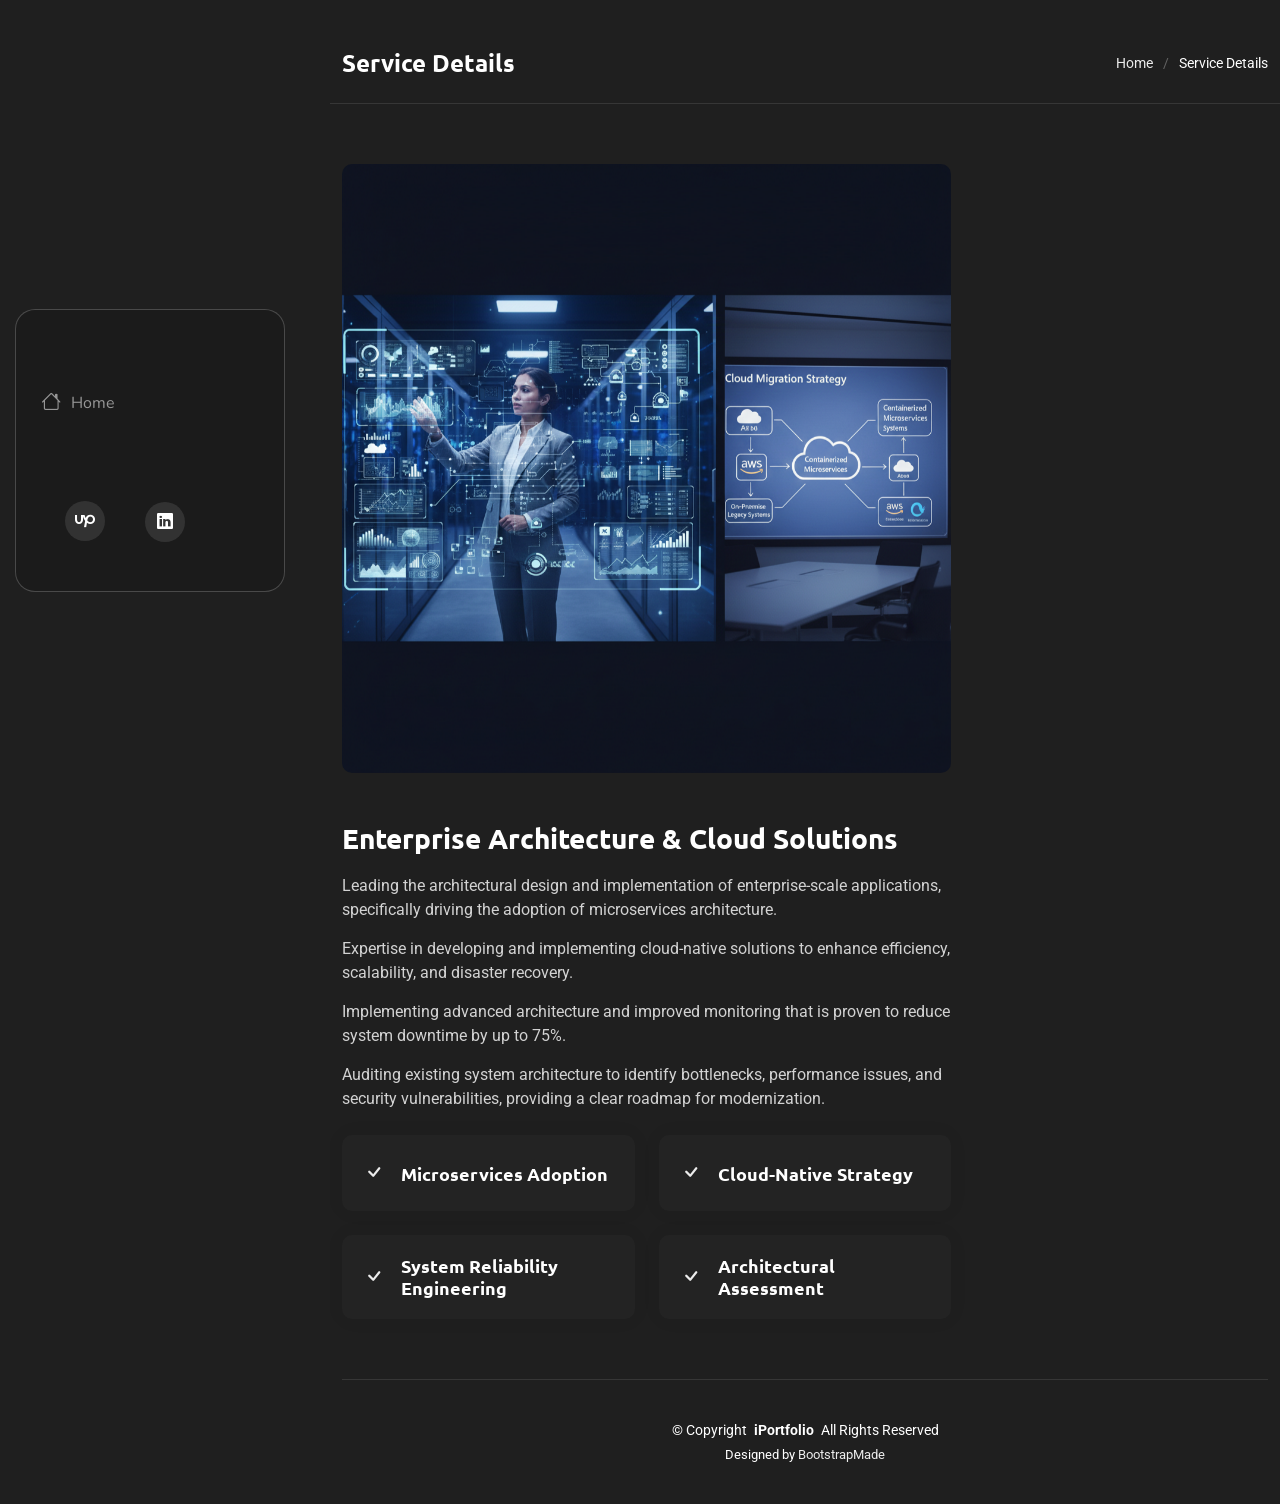
<file: service-details-1.html>
<!DOCTYPE html>
<html lang="en">

<head>
  <meta charset="utf-8">
  <meta content="width=device-width, initial-scale=1.0" name="viewport">
  <title>Service Details - SnapFolio Bootstrap Template</title>
  <meta name="description" content="">
  <meta name="keywords" content="">

<link rel="stylesheet" href="https://cdnjs.cloudflare.com/ajax/libs/font-awesome/6.5.1/css/all.min.css" integrity="sha512-DTOQO9RWCH3ppGqcWaEA1BIZOC6xxalwEsw9c2QQeAIftl+Vegovlnee1c9QX4TctnWMn13TZye+giMm8e2LwA==" crossorigin="anonymous" referrerpolicy="no-referrer" />
  
  <link href="https://cdn.jsdelivr.net/npm/bootstrap-icons@1.11.3/font/bootstrap-icons.min.css" rel="stylesheet">

  <!-- Favicons -->
  <link href="assets/img/favicon.png" rel="icon">
  <link href="assets/img/apple-touch-icon.png" rel="apple-touch-icon">

  <!-- Fonts -->
  <link href="https://fonts.googleapis.com" rel="preconnect">
  <link href="https://fonts.gstatic.com" rel="preconnect" crossorigin>
  <link href="https://fonts.googleapis.com/css2?family=Roboto:ital,wght@0,100;0,300;0,400;0,500;0,700;0,900;1,100;1,300;1,400;1,500;1,700;1,900&family=Ubuntu:ital,wght@0,300;0,400;0,500;0,700;1,300;1,400;1,500;1,700&family=Nunito:ital,wght@0,200;0,300;0,400;0,500;0,600;0,700;0,800;0,900;1,200;1,300;1,400;1,500;1,600;1,700;1,800;1,900&display=swap" rel="stylesheet">

  <!-- Vendor CSS Files -->
  <link href="assets/vendor/bootstrap/css/bootstrap.min.css" rel="stylesheet">
  <link href="assets/vendor/bootstrap-icons/bootstrap-icons.css" rel="stylesheet">
  <link href="assets/vendor/aos/aos.css" rel="stylesheet">
  <link href="assets/vendor/glightbox/css/glightbox.min.css" rel="stylesheet">
  <link href="assets/vendor/swiper/swiper-bundle.min.css" rel="stylesheet">

  <!-- Main CSS File -->
  <link href="assets/css/main.css" rel="stylesheet">

  <!-- =======================================================
  * Template Name: SnapFolio
  * Template URL: https://bootstrapmade.com/snapfolio-bootstrap-portfolio-template/
  * Updated: Jul 21 2025 with Bootstrap v5.3.7
  * Author: BootstrapMade.com
  * License: https://bootstrapmade.com/license/
  ======================================================== -->
</head>

<body class="service-details-page">

  <header id="header" class="header dark-background d-flex flex-column justify-content-center">
    <i class="header-toggle d-xl-none bi bi-list"></i>

    <div class="header-container d-flex flex-column align-items-start">
      <nav id="navmenu" class="navmenu">
        <ul>
          <li><a href="index.html"><i class="bi bi-house navicon"></i>Home</a></li>
        </ul>
      </nav>

      <div class="social-links text-center">
        <a href="https://www.upwork.com/freelancers/~012b3751f21ae5e355"><i class="fab fa-upwork"></i></a>
        <a href="https://www.linkedin.com/in/mark-doniel-regalado-11b045145/"><i class="bi bi-linkedin"></i></a>
      </div>

    </div>

  </header>

  <main class="main">

    <!-- Page Title -->
    <div class="page-title dark-background">
      <div class="container d-lg-flex justify-content-between align-items-center">
        <h1 class="mb-2 mb-lg-0">Service Details</h1>
        <nav class="breadcrumbs">
          <ol>
            <li><a href="index.html">Home</a></li>
            <li class="current">Service Details</li>
          </ol>
        </nav>
      </div>
    </div><!-- End Page Title -->

    <!-- Service Details Section -->
    <section id="service-details" class="service-details section">

      <div class="container" data-aos="fade-up" data-aos-delay="100">

        <div class="row gy-4">

          <div class="col-lg-8">
            <div class="service-details-slider swiper init-swiper">
              <script type="application/json" class="swiper-config">
                {
                  "loop": true,
                  "speed": 600,
                  "autoplay": {
                    "delay": 5000
                  },
                  "slidesPerView": 1,
                  "pagination": {
                    "el": ".swiper-pagination",
                    "type": "bullets",
                    "clickable": true
                  }
                }
              </script>
              <div class="swiper-wrapper align-items-center">
                <div class="swiper-slide">
                  <img src="assets/img/services/Services - 1.png" alt="" class="img-fluid" loading="lazy">
                </div>
                
                
              </div>
              <div class="swiper-pagination"></div>
            </div>

            <div class="content mt-5">
              <h3>Enterprise Architecture & Cloud Solutions</h3>
<p>
Leading the architectural design and implementation of enterprise-scale applications, specifically driving the adoption of microservices architecture.
</p>
<p>
Expertise in developing and implementing cloud-native solutions to enhance efficiency, scalability, and disaster recovery.
</p>
<p>
Implementing advanced architecture and improved monitoring that is proven to reduce system downtime by up to 75%.
</p>
<p>
Auditing existing system architecture to identify bottlenecks, performance issues, and security vulnerabilities, providing a clear roadmap for modernization.
</p>
              

              <div class="features mt-4">
                <div class="row gy-4">
                  <div class="col-md-6" data-aos="fade-up" data-aos-delay="100">
                    <div class="feature-box d-flex align-items-center">
                      <i class="bi bi-check"></i>
                      <h4>Microservices Adoption</h4>
                    </div>
                  </div>
                  <div class="col-md-6" data-aos="fade-up" data-aos-delay="200">
                    <div class="feature-box d-flex align-items-center">
                      <i class="bi bi-check"></i>
                      <h4>Cloud-Native Strategy</h4>
                    </div>
                  </div>
                  <div class="col-md-6" data-aos="fade-up" data-aos-delay="300">
                    <div class="feature-box d-flex align-items-center">
                      <i class="bi bi-check"></i>
                      <h4>System Reliability Engineering</h4>
                    </div>
                  </div>
                  <div class="col-md-6" data-aos="fade-up" data-aos-delay="400">
                    <div class="feature-box d-flex align-items-center">
                      <i class="bi bi-check"></i>
                      <h4>Architectural Assessment</h4>
                    </div>
                  </div>
                </div>
              </div>

              
            </div>
          </div>

         

    </section><!-- /Service Details Section -->

  </main>

  <footer id="footer" class="footer position-relative">

    <div class="container">
      <div class="copyright text-center ">
        <p>© <span>Copyright</span> <strong class="px-1 sitename">iPortfolio</strong> <span>All Rights Reserved</span></p>
      </div>
      <div class="credits">
        <!-- All the links in the footer should remain intact. -->
        <!-- You can delete the links only if you've purchased the pro version. -->
        <!-- Licensing information: https://bootstrapmade.com/license/ -->
        <!-- Purchase the pro version with working PHP/AJAX contact form: [buy-url] -->
        Designed by <a href="https://bootstrapmade.com/">BootstrapMade</a>
      </div>
    </div>

  </footer>

  <!-- Scroll Top -->
  <a href="#" id="scroll-top" class="scroll-top d-flex align-items-center justify-content-center"><i class="bi bi-arrow-up-short"></i></a>

  <!-- Preloader -->
  <div id="preloader"></div>

  <!-- Vendor JS Files -->
  <script src="assets/vendor/bootstrap/js/bootstrap.bundle.min.js"></script>
  <script src="assets/vendor/php-email-form/validate.js"></script>
  <script src="assets/vendor/aos/aos.js"></script>
  <script src="assets/vendor/typed.js/typed.umd.js"></script>
  <script src="assets/vendor/purecounter/purecounter_vanilla.js"></script>
  <script src="assets/vendor/waypoints/noframework.waypoints.js"></script>
  <script src="assets/vendor/isotope-layout/isotope.pkgd.min.js"></script>
  <script src="assets/vendor/imagesloaded/imagesloaded.pkgd.min.js"></script>
  <script src="assets/vendor/glightbox/js/glightbox.min.js"></script>
  <script src="assets/vendor/swiper/swiper-bundle.min.js"></script>

  <!-- Main JS File -->
  <script src="assets/js/main.js"></script>

</body>

</html>
</file>
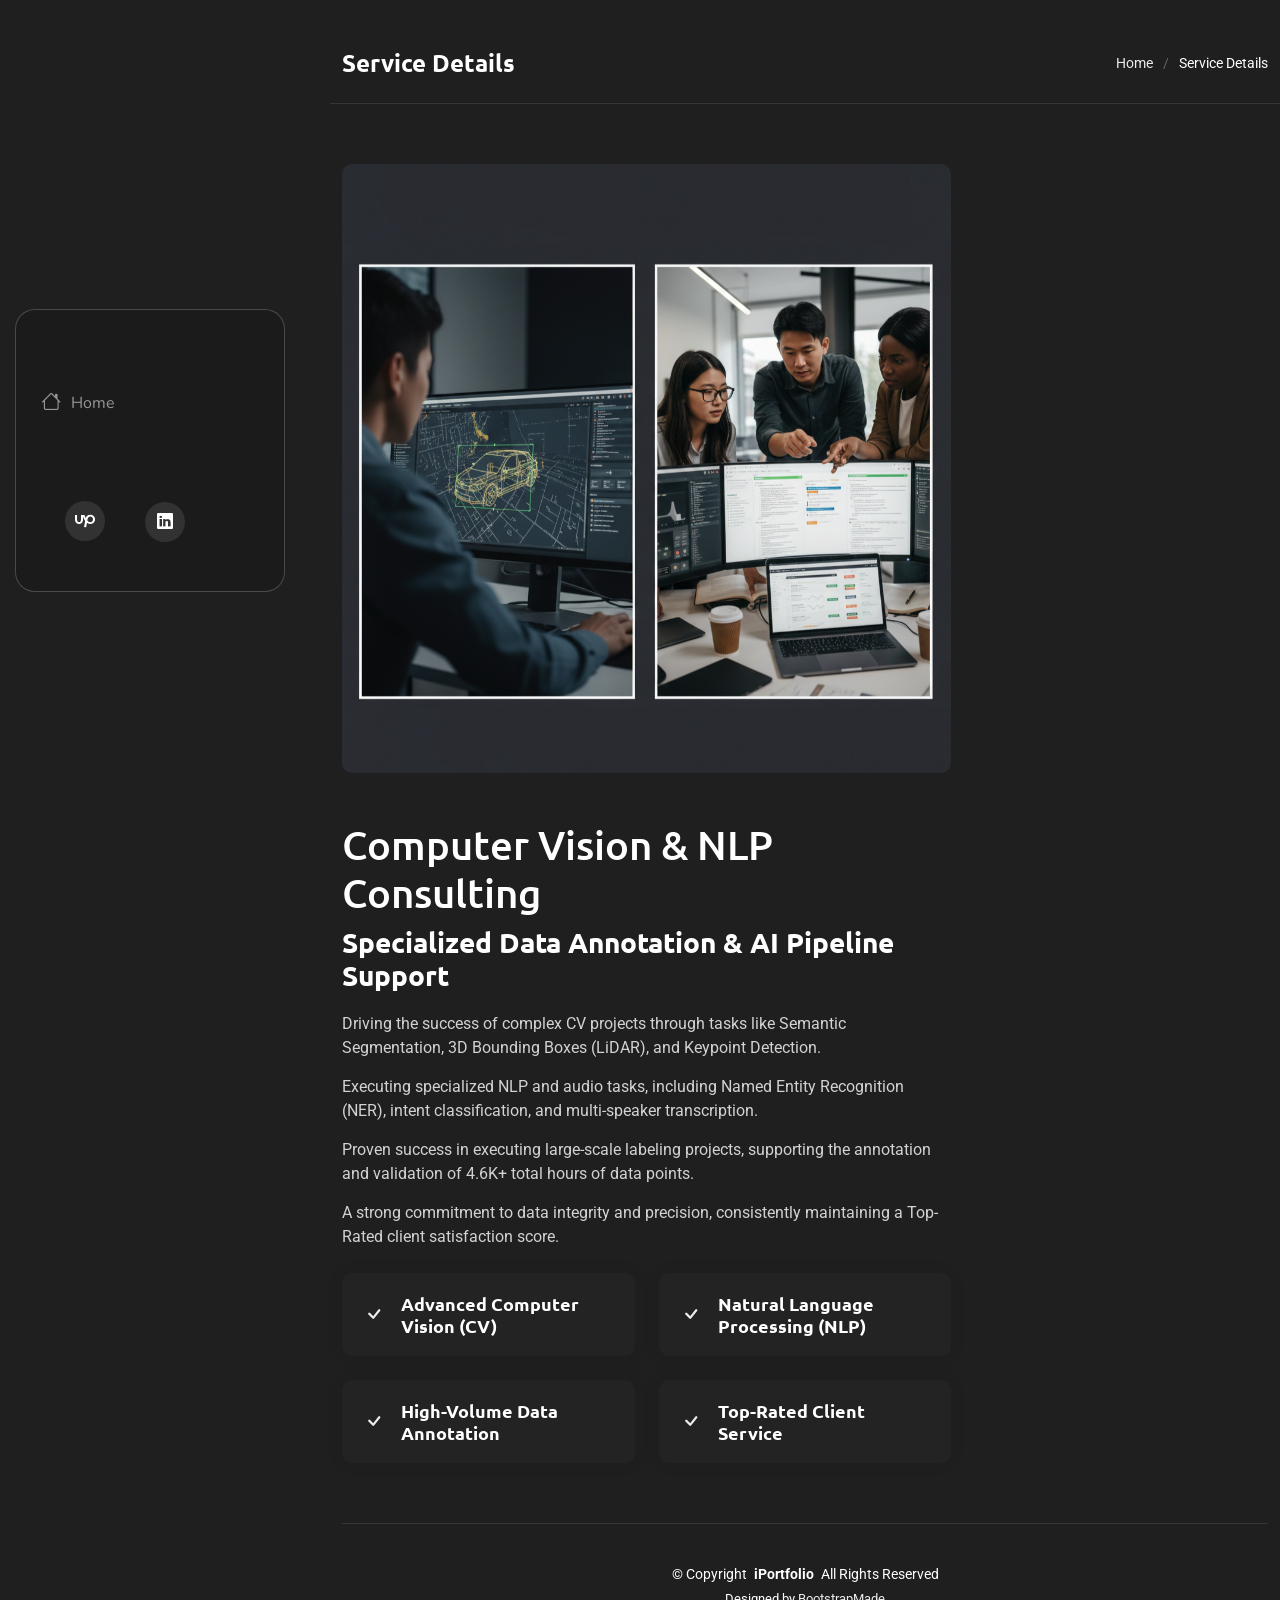
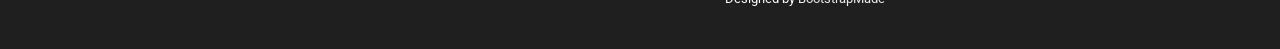
<file: service-details-2.html>
<!DOCTYPE html>
<html lang="en">

<head>
  <meta charset="utf-8">
  <meta content="width=device-width, initial-scale=1.0" name="viewport">
  <title>Service Details - SnapFolio Bootstrap Template</title>
  <meta name="description" content="">
  <meta name="keywords" content="">

<link rel="stylesheet" href="https://cdnjs.cloudflare.com/ajax/libs/font-awesome/6.5.1/css/all.min.css" integrity="sha512-DTOQO9RWCH3ppGqcWaEA1BIZOC6xxalwEsw9c2QQeAIftl+Vegovlnee1c9QX4TctnWMn13TZye+giMm8e2LwA==" crossorigin="anonymous" referrerpolicy="no-referrer" />
  
  <link href="https://cdn.jsdelivr.net/npm/bootstrap-icons@1.11.3/font/bootstrap-icons.min.css" rel="stylesheet">

  <!-- Favicons -->
  <link href="assets/img/favicon.png" rel="icon">
  <link href="assets/img/apple-touch-icon.png" rel="apple-touch-icon">

  <!-- Fonts -->
  <link href="https://fonts.googleapis.com" rel="preconnect">
  <link href="https://fonts.gstatic.com" rel="preconnect" crossorigin>
  <link href="https://fonts.googleapis.com/css2?family=Roboto:ital,wght@0,100;0,300;0,400;0,500;0,700;0,900;1,100;1,300;1,400;1,500;1,700;1,900&family=Ubuntu:ital,wght@0,300;0,400;0,500;0,700;1,300;1,400;1,500;1,700&family=Nunito:ital,wght@0,200;0,300;0,400;0,500;0,600;0,700;0,800;0,900;1,200;1,300;1,400;1,500;1,600;1,700;1,800;1,900&display=swap" rel="stylesheet">

  <!-- Vendor CSS Files -->
  <link href="assets/vendor/bootstrap/css/bootstrap.min.css" rel="stylesheet">
  <link href="assets/vendor/bootstrap-icons/bootstrap-icons.css" rel="stylesheet">
  <link href="assets/vendor/aos/aos.css" rel="stylesheet">
  <link href="assets/vendor/glightbox/css/glightbox.min.css" rel="stylesheet">
  <link href="assets/vendor/swiper/swiper-bundle.min.css" rel="stylesheet">

  <!-- Main CSS File -->
  <link href="assets/css/main.css" rel="stylesheet">

  <!-- =======================================================
  * Template Name: SnapFolio
  * Template URL: https://bootstrapmade.com/snapfolio-bootstrap-portfolio-template/
  * Updated: Jul 21 2025 with Bootstrap v5.3.7
  * Author: BootstrapMade.com
  * License: https://bootstrapmade.com/license/
  ======================================================== -->
</head>

<body class="service-details-page">

  <header id="header" class="header dark-background d-flex flex-column justify-content-center">
    <i class="header-toggle d-xl-none bi bi-list"></i>

    <div class="header-container d-flex flex-column align-items-start">
      <nav id="navmenu" class="navmenu">
        <ul>
          <li><a href="index.html"><i class="bi bi-house navicon"></i>Home</a></li>
        </ul>
      </nav>

      <div class="social-links text-center">
        <a href="https://www.upwork.com/freelancers/~012b3751f21ae5e355"><i class="fab fa-upwork"></i></a>
        <a href="https://www.linkedin.com/in/mark-doniel-regalado-11b045145/"><i class="bi bi-linkedin"></i></a>
      </div>

    </div>

  </header>

  <main class="main">

    <!-- Page Title -->
    <div class="page-title dark-background">
      <div class="container d-lg-flex justify-content-between align-items-center">
        <h1 class="mb-2 mb-lg-0">Service Details</h1>
        <nav class="breadcrumbs">
          <ol>
            <li><a href="index.html">Home</a></li>
            <li class="current">Service Details</li>
          </ol>
        </nav>
      </div>
    </div><!-- End Page Title -->

    <!-- Service Details Section -->
    <section id="service-details" class="service-details section">

      <div class="container" data-aos="fade-up" data-aos-delay="100">

        <div class="row gy-4">

          <div class="col-lg-8">
            <div class="service-details-slider swiper init-swiper">
              <script type="application/json" class="swiper-config">
                {
                  "loop": true,
                  "speed": 600,
                  "autoplay": {
                    "delay": 5000
                  },
                  "slidesPerView": 1,
                  "pagination": {
                    "el": ".swiper-pagination",
                    "type": "bullets",
                    "clickable": true
                  }
                }
              </script>
              <div class="swiper-wrapper align-items-center">
                <div class="swiper-slide">
                  <img src="assets/img/services/Services - 3.png" alt="" class="img-fluid" loading="lazy">
                </div>
                
                
              </div>
              <div class="swiper-pagination"></div>
            </div>

            <div class="content mt-5">
              <h1>Computer Vision & NLP Consulting</h1>
		<h3>Specialized Data Annotation & AI Pipeline Support</h3>
<p>
Driving the success of complex CV projects through tasks like Semantic Segmentation, 3D Bounding Boxes (LiDAR), and Keypoint Detection.
</p>
<p>
Executing specialized NLP and audio tasks, including Named Entity Recognition (NER), intent classification, and multi-speaker transcription.
</p>
<p>
Proven success in executing large-scale labeling projects, supporting the annotation and validation of 4.6K+ total hours of data points.
</p>
<p>
A strong commitment to data integrity and precision, consistently maintaining a Top-Rated client satisfaction score.
</p>
              

              <div class="features mt-4">
                <div class="row gy-4">
                  <div class="col-md-6" data-aos="fade-up" data-aos-delay="100">
                    <div class="feature-box d-flex align-items-center">
                      <i class="bi bi-check"></i>
                      <h4>Advanced Computer Vision (CV)</h4>
                    </div>
                  </div>
                  <div class="col-md-6" data-aos="fade-up" data-aos-delay="200">
                    <div class="feature-box d-flex align-items-center">
                      <i class="bi bi-check"></i>
                      <h4>Natural Language Processing (NLP)</h4>
                    </div>
                  </div>
                  <div class="col-md-6" data-aos="fade-up" data-aos-delay="300">
                    <div class="feature-box d-flex align-items-center">
                      <i class="bi bi-check"></i>
                      <h4>High-Volume Data Annotation</h4>
                    </div>
                  </div>
                  <div class="col-md-6" data-aos="fade-up" data-aos-delay="400">
                    <div class="feature-box d-flex align-items-center">
                      <i class="bi bi-check"></i>
                      <h4>Top-Rated Client Service</h4>
                    </div>
                  </div>
                </div>
              </div>

              
            </div>
          </div>

         

    </section><!-- /Service Details Section -->

  </main>

  <footer id="footer" class="footer position-relative">

    <div class="container">
      <div class="copyright text-center ">
        <p>© <span>Copyright</span> <strong class="px-1 sitename">iPortfolio</strong> <span>All Rights Reserved</span></p>
      </div>
      <div class="credits">
        <!-- All the links in the footer should remain intact. -->
        <!-- You can delete the links only if you've purchased the pro version. -->
        <!-- Licensing information: https://bootstrapmade.com/license/ -->
        <!-- Purchase the pro version with working PHP/AJAX contact form: [buy-url] -->
        Designed by <a href="https://bootstrapmade.com/">BootstrapMade</a>
      </div>
    </div>

  </footer>

  <!-- Scroll Top -->
  <a href="#" id="scroll-top" class="scroll-top d-flex align-items-center justify-content-center"><i class="bi bi-arrow-up-short"></i></a>

  <!-- Preloader -->
  <div id="preloader"></div>

  <!-- Vendor JS Files -->
  <script src="assets/vendor/bootstrap/js/bootstrap.bundle.min.js"></script>
  <script src="assets/vendor/php-email-form/validate.js"></script>
  <script src="assets/vendor/aos/aos.js"></script>
  <script src="assets/vendor/typed.js/typed.umd.js"></script>
  <script src="assets/vendor/purecounter/purecounter_vanilla.js"></script>
  <script src="assets/vendor/waypoints/noframework.waypoints.js"></script>
  <script src="assets/vendor/isotope-layout/isotope.pkgd.min.js"></script>
  <script src="assets/vendor/imagesloaded/imagesloaded.pkgd.min.js"></script>
  <script src="assets/vendor/glightbox/js/glightbox.min.js"></script>
  <script src="assets/vendor/swiper/swiper-bundle.min.js"></script>

  <!-- Main JS File -->
  <script src="assets/js/main.js"></script>

</body>

</html>
</file>
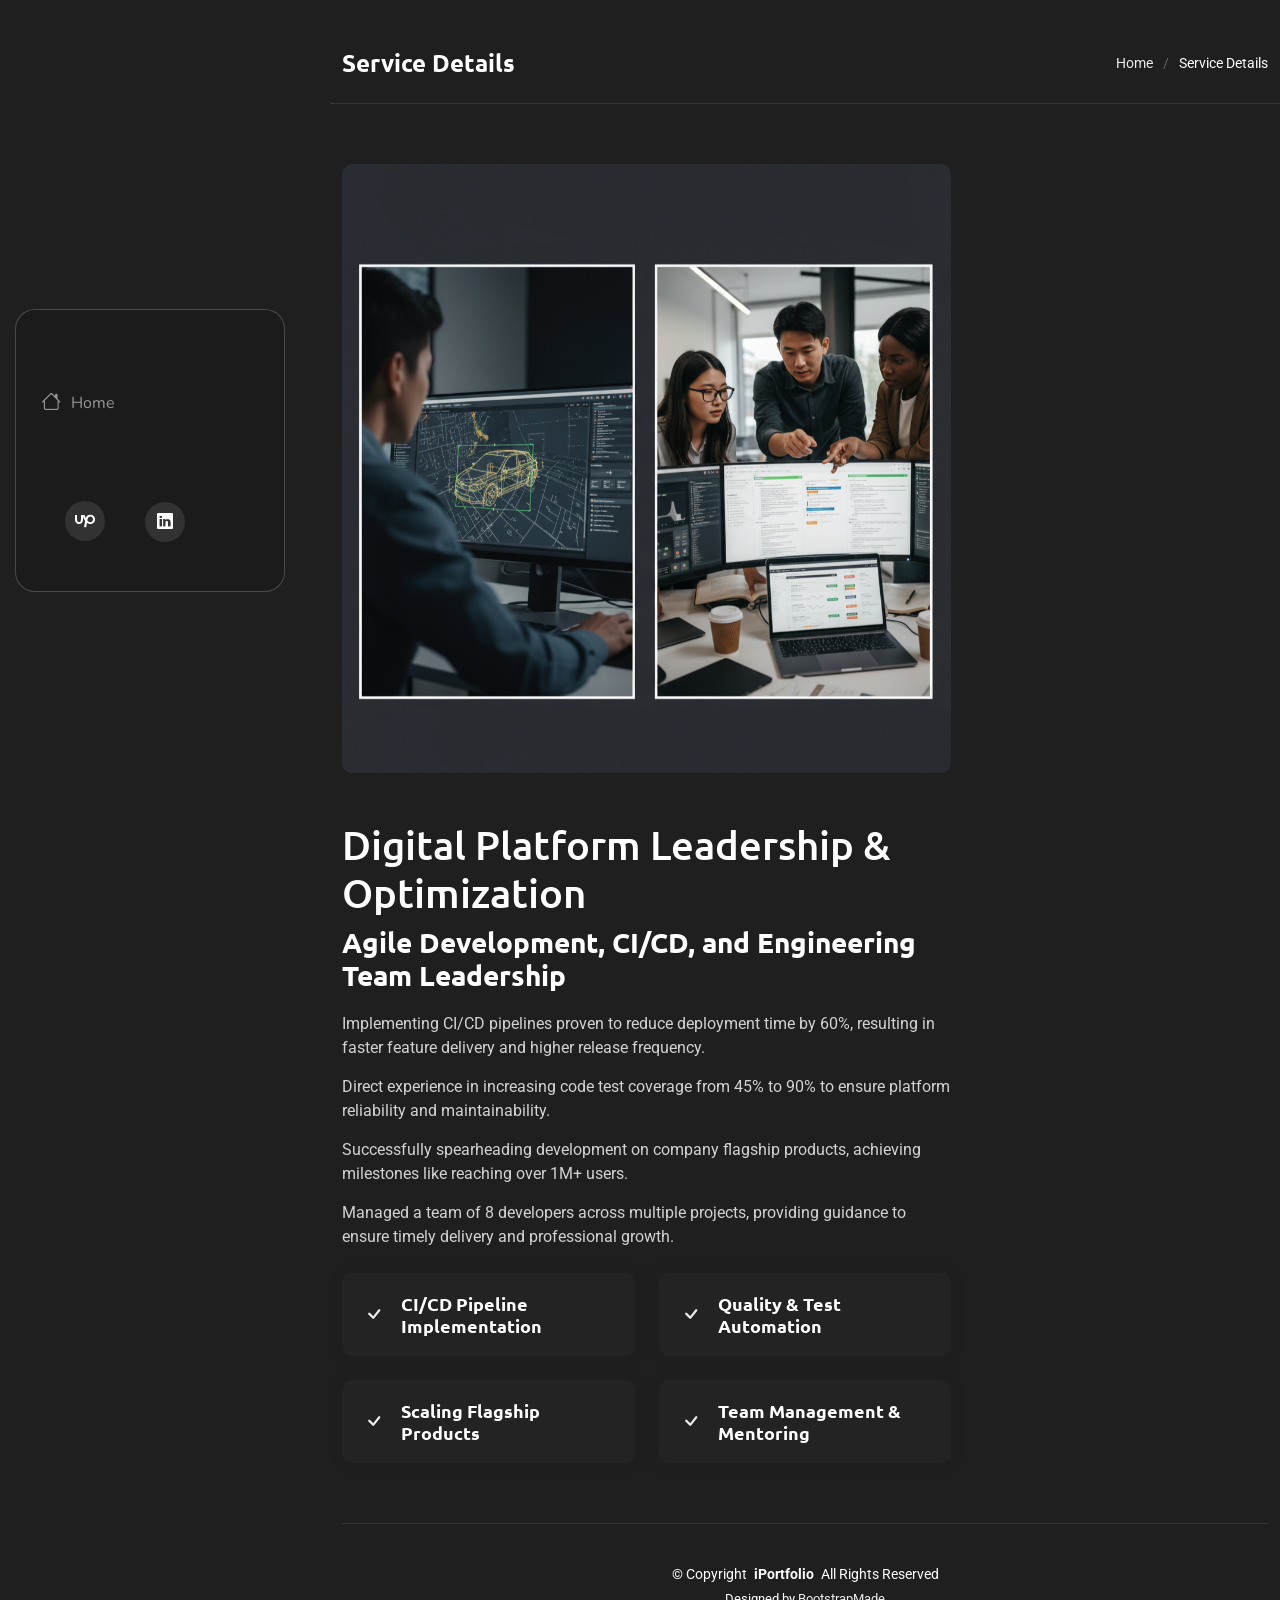
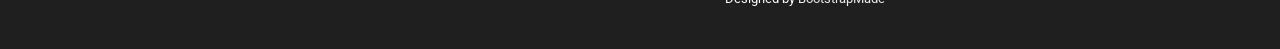
<file: service-details-3.html>
<!DOCTYPE html>
<html lang="en">

<head>
  <meta charset="utf-8">
  <meta content="width=device-width, initial-scale=1.0" name="viewport">
  <title>Service Details - SnapFolio Bootstrap Template</title>
  <meta name="description" content="">
  <meta name="keywords" content="">

<link rel="stylesheet" href="https://cdnjs.cloudflare.com/ajax/libs/font-awesome/6.5.1/css/all.min.css" integrity="sha512-DTOQO9RWCH3ppGqcWaEA1BIZOC6xxalwEsw9c2QQeAIftl+Vegovlnee1c9QX4TctnWMn13TZye+giMm8e2LwA==" crossorigin="anonymous" referrerpolicy="no-referrer" />
  
  <link href="https://cdn.jsdelivr.net/npm/bootstrap-icons@1.11.3/font/bootstrap-icons.min.css" rel="stylesheet">

  <!-- Favicons -->
  <link href="assets/img/favicon.png" rel="icon">
  <link href="assets/img/apple-touch-icon.png" rel="apple-touch-icon">

  <!-- Fonts -->
  <link href="https://fonts.googleapis.com" rel="preconnect">
  <link href="https://fonts.gstatic.com" rel="preconnect" crossorigin>
  <link href="https://fonts.googleapis.com/css2?family=Roboto:ital,wght@0,100;0,300;0,400;0,500;0,700;0,900;1,100;1,300;1,400;1,500;1,700;1,900&family=Ubuntu:ital,wght@0,300;0,400;0,500;0,700;1,300;1,400;1,500;1,700&family=Nunito:ital,wght@0,200;0,300;0,400;0,500;0,600;0,700;0,800;0,900;1,200;1,300;1,400;1,500;1,600;1,700;1,800;1,900&display=swap" rel="stylesheet">

  <!-- Vendor CSS Files -->
  <link href="assets/vendor/bootstrap/css/bootstrap.min.css" rel="stylesheet">
  <link href="assets/vendor/bootstrap-icons/bootstrap-icons.css" rel="stylesheet">
  <link href="assets/vendor/aos/aos.css" rel="stylesheet">
  <link href="assets/vendor/glightbox/css/glightbox.min.css" rel="stylesheet">
  <link href="assets/vendor/swiper/swiper-bundle.min.css" rel="stylesheet">

  <!-- Main CSS File -->
  <link href="assets/css/main.css" rel="stylesheet">

  <!-- =======================================================
  * Template Name: SnapFolio
  * Template URL: https://bootstrapmade.com/snapfolio-bootstrap-portfolio-template/
  * Updated: Jul 21 2025 with Bootstrap v5.3.7
  * Author: BootstrapMade.com
  * License: https://bootstrapmade.com/license/
  ======================================================== -->
</head>

<body class="service-details-page">

  <header id="header" class="header dark-background d-flex flex-column justify-content-center">
    <i class="header-toggle d-xl-none bi bi-list"></i>

    <div class="header-container d-flex flex-column align-items-start">
      <nav id="navmenu" class="navmenu">
        <ul>
          <li><a href="index.html"><i class="bi bi-house navicon"></i>Home</a></li>
        </ul>
      </nav>

      <div class="social-links text-center">
        <a href="https://www.upwork.com/freelancers/~012b3751f21ae5e355"><i class="fab fa-upwork"></i></a>
        <a href="https://www.linkedin.com/in/mark-doniel-regalado-11b045145/"><i class="bi bi-linkedin"></i></a>
      </div>

    </div>

  </header>

  <main class="main">

    <!-- Page Title -->
    <div class="page-title dark-background">
      <div class="container d-lg-flex justify-content-between align-items-center">
        <h1 class="mb-2 mb-lg-0">Service Details</h1>
        <nav class="breadcrumbs">
          <ol>
            <li><a href="index.html">Home</a></li>
            <li class="current">Service Details</li>
          </ol>
        </nav>
      </div>
    </div><!-- End Page Title -->

    <!-- Service Details Section -->
    <section id="service-details" class="service-details section">

      <div class="container" data-aos="fade-up" data-aos-delay="100">

        <div class="row gy-4">

          <div class="col-lg-8">
            <div class="service-details-slider swiper init-swiper">
              <script type="application/json" class="swiper-config">
                {
                  "loop": true,
                  "speed": 600,
                  "autoplay": {
                    "delay": 5000
                  },
                  "slidesPerView": 1,
                  "pagination": {
                    "el": ".swiper-pagination",
                    "type": "bullets",
                    "clickable": true
                  }
                }
              </script>
              <div class="swiper-wrapper align-items-center">
                <div class="swiper-slide">
                  <img src="assets/img/services/Services - 3.png" alt="" class="img-fluid" loading="lazy">
                </div>

              </div>
              <div class="swiper-pagination"></div>
            </div>

            <div class="content mt-5">
              <h1>Digital Platform Leadership & Optimization</h1>
		<h3>Agile Development, CI/CD, and Engineering Team Leadership</h3>
             
 <p>Implementing CI/CD pipelines proven to reduce deployment time by 60%, resulting in faster feature delivery and higher release frequency.
</p>
<p>
Direct experience in increasing code test coverage from 45% to 90% to ensure platform reliability and maintainability.
</p>
<p>
Successfully spearheading development on company flagship products, achieving milestones like reaching over 1M+ users.
</p>
<p>
Managed a team of 8 developers across multiple projects, providing guidance to ensure timely delivery and professional growth.
</p>

              <div class="features mt-4">
                <div class="row gy-4">
                  <div class="col-md-6" data-aos="fade-up" data-aos-delay="100">
                    <div class="feature-box d-flex align-items-center">
                      <i class="bi bi-check"></i>
                      <h4>CI/CD Pipeline Implementation</h4>
                    </div>
                  </div>
                  <div class="col-md-6" data-aos="fade-up" data-aos-delay="200">
                    <div class="feature-box d-flex align-items-center">
                      <i class="bi bi-check"></i>
                      <h4>Quality & Test Automation</h4>
                    </div>
                  </div>
                  <div class="col-md-6" data-aos="fade-up" data-aos-delay="300">
                    <div class="feature-box d-flex align-items-center">
                      <i class="bi bi-check"></i>
                      <h4>Scaling Flagship Products</h4>
                    </div>
                  </div>
                  <div class="col-md-6" data-aos="fade-up" data-aos-delay="400">
                    <div class="feature-box d-flex align-items-center">
                      <i class="bi bi-check"></i>
                      <h4>Team Management & Mentoring</h4>
                    </div>
                  </div>
                </div>
              </div>

              
            </div>
          </div>

         

    </section><!-- /Service Details Section -->

  </main>

  <footer id="footer" class="footer position-relative">

    <div class="container">
      <div class="copyright text-center ">
        <p>© <span>Copyright</span> <strong class="px-1 sitename">iPortfolio</strong> <span>All Rights Reserved</span></p>
      </div>
      <div class="credits">
        <!-- All the links in the footer should remain intact. -->
        <!-- You can delete the links only if you've purchased the pro version. -->
        <!-- Licensing information: https://bootstrapmade.com/license/ -->
        <!-- Purchase the pro version with working PHP/AJAX contact form: [buy-url] -->
        Designed by <a href="https://bootstrapmade.com/">BootstrapMade</a>
      </div>
    </div>

  </footer>

  <!-- Scroll Top -->
  <a href="#" id="scroll-top" class="scroll-top d-flex align-items-center justify-content-center"><i class="bi bi-arrow-up-short"></i></a>

  <!-- Preloader -->
  <div id="preloader"></div>

  <!-- Vendor JS Files -->
  <script src="assets/vendor/bootstrap/js/bootstrap.bundle.min.js"></script>
  <script src="assets/vendor/php-email-form/validate.js"></script>
  <script src="assets/vendor/aos/aos.js"></script>
  <script src="assets/vendor/typed.js/typed.umd.js"></script>
  <script src="assets/vendor/purecounter/purecounter_vanilla.js"></script>
  <script src="assets/vendor/waypoints/noframework.waypoints.js"></script>
  <script src="assets/vendor/isotope-layout/isotope.pkgd.min.js"></script>
  <script src="assets/vendor/imagesloaded/imagesloaded.pkgd.min.js"></script>
  <script src="assets/vendor/glightbox/js/glightbox.min.js"></script>
  <script src="assets/vendor/swiper/swiper-bundle.min.js"></script>

  <!-- Main JS File -->
  <script src="assets/js/main.js"></script>

</body>

</html>
</file>
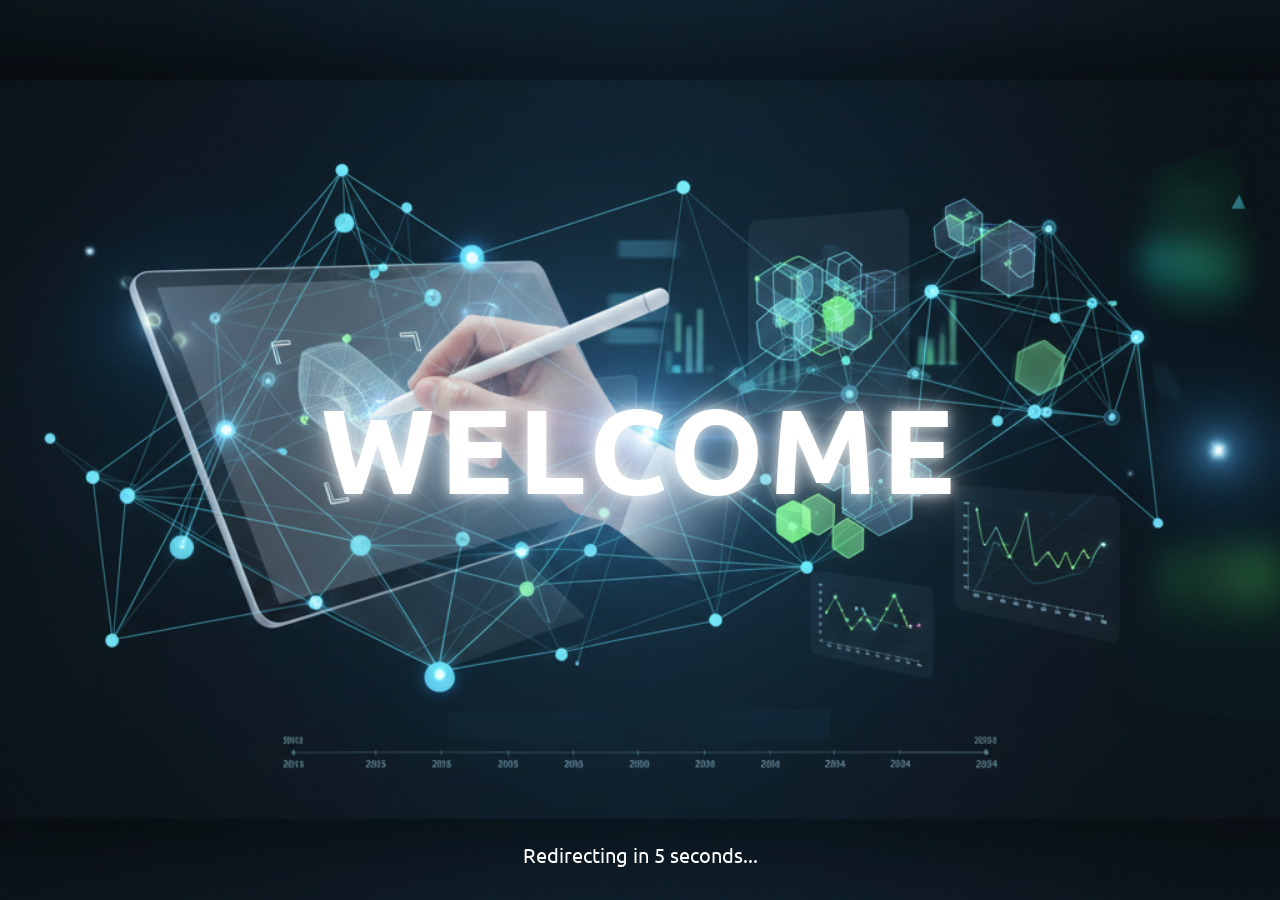
<file: starter-page.html>
<!DOCTYPE html>
<html lang="en">

<head>
  <meta charset="utf-8">
  <meta content="width=device-width, initial-scale=1.0" name="viewport">
  <title>Welcome</title>

  <link href="https://fonts.googleapis.com/css2?family=Roboto:wght@100;300;400;700;900&family=Ubuntu:wght@300;400;700&display=swap" rel="stylesheet">
  <link href="assets/vendor/bootstrap/css/bootstrap.min.css" rel="stylesheet">

  <style>
    body.starter-page-page {
      margin: 0;
      padding: 0;
      height: 100vh;

      background-image: url("assets/img/portfolio/startpage.png");
      background-size: cover;
      background-repeat: no-repeat;
      background-position: center;

      display: flex;
      justify-content: center;
      align-items: center;
      flex-direction: column;

      color: white;
      font-family: "Ubuntu", sans-serif;
      overflow: hidden;
    }

    .welcome-text {
      font-size: 120px;
      font-weight: 800;
      letter-spacing: 5px;

      opacity: 0;
      transform: translateY(20px);
      animation: fadeUp 1.8s ease-out forwards;

      text-shadow: 0 0 12px rgba(255, 255, 255, 0.7),
                   0 0 25px rgba(255, 255, 255, 0.5),
                   0 0 55px rgba(255, 255, 255, 0.4);
    }

    @keyframes fadeUp {
      0% {
        opacity: 0;
        transform: translateY(40px);
      }
      100% {
        opacity: 1;
        transform: translateY(0);
      }
    }

    .redirect-note {
      position: absolute;
      bottom: 30px;
      font-size: 20px;
      opacity: 0;
      animation: fade 2s ease-in forwards 1.5s;
    }

    @keyframes fade {
      from { opacity: 0; }
      to { opacity: 1; }
    }
  </style>

  <!-- Redirect after 5 seconds -->
  <script>
    setTimeout(() => {
      window.location.href = "index.html";
    }, 5000);  // changed to 5 seconds
  </script>

</head>

<body class="starter-page-page">

  <div class="welcome-text">
    WELCOME
  </div>

  <div class="redirect-note">
    Redirecting in 5 seconds...
  </div>

</body>

</html>
</file>
<file: assets/css/main.css>
/**
* Template Name: SnapFolio
* Template URL: https://bootstrapmade.com/snapfolio-bootstrap-portfolio-template/
* Updated: Jul 21 2025 with Bootstrap v5.3.7
* Author: BootstrapMade.com
* License: https://bootstrapmade.com/license/
*/

/*--------------------------------------------------------------
# Font & Color Variables
# Help: https://bootstrapmade.com/color-system/
--------------------------------------------------------------*/
/* Fonts */
:root {
  --default-font: "Roboto",  system-ui, -apple-system, "Segoe UI", Roboto, "Helvetica Neue", Arial, "Noto Sans", "Liberation Sans", sans-serif, "Apple Color Emoji", "Segoe UI Emoji", "Segoe UI Symbol", "Noto Color Emoji";
  --heading-font: "Ubuntu",  sans-serif;
  --nav-font: "Nunito",  sans-serif;
}

/* Global Colors - The following color variables are used throughout the website. Updating them here will change the color scheme of the entire website */
:root { 
  --background-color: #1f1f1f; /* Background color for the entire website, including individual sections */
  --default-color: #ffffff; /* Default color used for the majority of the text content across the entire website */
  --heading-color: #ffffff; /* Color for headings, subheadings and title throughout the website */
  --accent-color: #ececec; /* Accent color that represents your brand on the website. It's used for buttons, links, and other elements that need to stand out */
  --surface-color: #232323; /* The surface color is used as a background of boxed elements within sections, such as cards, icon boxes, or other elements that require a visual separation from the global background. */
  --contrast-color: #310606; /* Contrast color for text, ensuring readability against backgrounds of accent, heading, or default colors. */
}

/* Nav Menu Colors - The following color variables are used specifically for the navigation menu. They are separate from the global colors to allow for more customization options */
:root {
  --nav-color: rgba(236, 236, 236, 0.59);  /* The default color of the main navmenu links */
  --nav-hover-color: #ffffff; /* Applied to main navmenu links when they are hovered over or active */
  --nav-mobile-background-color: #393939; /* Used as the background color for mobile navigation menu */
  --nav-dropdown-background-color: #393939; /* Used as the background color for dropdown items that appear when hovering over primary navigation items */
  --nav-dropdown-color: #ffffff; /* Used for navigation links of the dropdown items in the navigation menu. */
  --nav-dropdown-hover-color: #ececec; /* Similar to --nav-hover-color, this color is applied to dropdown navigation links when they are hovered over. */
}

/* Color Presets - These classes override global colors when applied to any section or element, providing reuse of the sam color scheme. */

.light-background {
  --background-color: #2c2c2c;
  --surface-color: #323232;
}

.dark-background {
  --background-color: #040b14;
  --default-color: #ffffff;
  --heading-color: #ffffff;
  --surface-color: #151f2b;
  --contrast-color: #ffffff;
}

/* Smooth scroll */
:root {
  scroll-behavior: smooth;
}

/*--------------------------------------------------------------
# General Styling & Shared Classes
--------------------------------------------------------------*/
body {
  color: var(--default-color);
  background-color: var(--background-color);
  font-family: var(--default-font);
}

a {
  color: var(--accent-color);
  text-decoration: none;
  transition: 0.3s;
}

a:hover {
  color: color-mix(in srgb, var(--accent-color), transparent 25%);
  text-decoration: none;
}

h1,
h2,
h3,
h4,
h5,
h6 {
  color: var(--heading-color);
  font-family: var(--heading-font);
}

/* PHP Email Form Messages
------------------------------*/
.php-email-form .error-message {
  display: none;
  background: #df1529;
  color: #ffffff;
  text-align: left;
  padding: 15px;
  margin-bottom: 24px;
  font-weight: 600;
}

.php-email-form .sent-message {
  display: none;
  color: #ffffff;
  background: #059652;
  text-align: center;
  padding: 15px;
  margin-bottom: 24px;
  font-weight: 600;
}

.php-email-form .loading {
  display: none;
  background: var(--surface-color);
  text-align: center;
  padding: 15px;
  margin-bottom: 24px;
}

.php-email-form .loading:before {
  content: "";
  display: inline-block;
  border-radius: 50%;
  width: 24px;
  height: 24px;
  margin: 0 10px -6px 0;
  border: 3px solid var(--accent-color);
  border-top-color: var(--surface-color);
  animation: php-email-form-loading 1s linear infinite;
}

@keyframes php-email-form-loading {
  0% {
    transform: rotate(0deg);
  }

  100% {
    transform: rotate(360deg);
  }
}

/*--------------------------------------------------------------
# Global Header
--------------------------------------------------------------*/
.header {
  --background-color: #1b1b1b;
  --contrast-color: #444444;
  color: var(--default-color);
  position: fixed;
  top: 0;
  left: 0;
  bottom: 0;
  padding: 0 15px;
  width: 300px;
  transition: all ease-in-out 0.3s;
  overflow-y: auto;
  z-index: 997;
}

.header .header-container {
  border-radius: 20px;
  padding: 15px;
  background-color: var(--background-color);
  border: 1px solid color-mix(in srgb, var(--default-color), transparent 80%);
}

.header .social-links {
  margin: 0 0 10px 0;
}

.header .social-links a {
  font-size: 16px;
  display: inline-flex;
  align-items: center;
  justify-content: center;
  background: color-mix(in srgb, var(--default-color), transparent 90%);
  color: var(--default-color);
  margin: 0 2px;
  border-radius: 50%;
  text-align: center;
  width: 40px;
  height: 40px;
  transition: 0.3s;
}

.header .social-links a:hover {
  color: var(--contrast-color);
  background: var(--accent-color);
}

@media (min-width: 1200px) {

  .header~main,
  .header~#footer {
    margin-left: 330px;
  }
}

@media (max-width: 1199px) {
  .header {
    left: -100%;
  }
}

.header.header-show {
  left: 0;
}

.header .header-toggle {
  color: var(--contrast-color);
  background-color: var(--accent-color);
  font-size: 22px;
  display: flex;
  align-items: center;
  justify-content: center;
  width: 40px;
  height: 40px;
  border-radius: 50%;
  cursor: pointer;
  position: fixed;
  top: 15px;
  right: 15px;
  z-index: 9999;
  transition: background-color 0.3s;
}

.header .header-toggle:hover {
  color: var(--contrast-color);
  background-color: color-mix(in srgb, var(--accent-color) 90%, white 15%);
}

/*--------------------------------------------------------------
# Navigation Menu
--------------------------------------------------------------*/
.mobile-nav-toggle {
  display: none;
}

.navmenu {
  padding: 0;
  z-index: 9997;
  width: 100%;
}

.navmenu ul {
  list-style: none;
  padding: 0 0 20px 0;
  margin: 0;
}

.navmenu a,
.navmenu a:focus {
  color: var(--nav-color);
  padding: 15px 10px;
  font-family: var(--nav-font);
  font-size: 16px;
  font-weight: 400;
  display: flex;
  align-items: center;
  white-space: nowrap;
  transition: 0.3s;
  width: 100%;
}

.navmenu a .navicon,
.navmenu a:focus .navicon {
  font-size: 20px;
  margin-right: 10px;
}

.navmenu a .toggle-dropdown,
.navmenu a:focus .toggle-dropdown {
  font-size: 12px;
  line-height: 0;
  margin-left: auto;
  width: 30px;
  height: 30px;
  display: flex;
  align-items: center;
  justify-content: center;
  border-radius: 50%;
  transition: 0.3s;
  flex-shrink: 0;
  background-color: color-mix(in srgb, var(--accent-color), transparent 90%);
}

.navmenu a .toggle-dropdown:hover,
.navmenu a:focus .toggle-dropdown:hover {
  background-color: var(--accent-color);
  color: var(--contrast-color);
}

.navmenu a:hover,
.navmenu .active,
.navmenu .active:focus {
  color: var(--nav-hover-color);
}

.navmenu a:hover .navicon,
.navmenu .active .navicon,
.navmenu .active:focus .navicon {
  color: var(--accent-color);
}

.navmenu .active .toggle-dropdown,
.navmenu .active:focus .toggle-dropdown {
  background-color: var(--accent-color);
  color: var(--contrast-color);
  transform: rotate(180deg);
}

.navmenu .dropdown {
  display: block;
}

.navmenu .dropdown a,
.navmenu .dropdown a:focus {
  color: --nav-dropdown-color;
}

.navmenu .dropdown a:hover,
.navmenu .dropdown .active,
.navmenu .dropdown .active:focus {
  color: var(--nav-dropdown-hover-color);
}

.navmenu .dropdown ul {
  position: static;
  display: none;
  z-index: 99;
  padding: 5px 10px;
  margin: 5px 10px;
  background-color: var(--nav-dropdown-background-color);
  border: 1px solid color-mix(in srgb, var(--default-color), transparent 90%);
  box-shadow: none;
  transition: all 0.5s ease-in-out;
}

.navmenu .dropdown ul ul {
  background-color: rgba(33, 37, 41, 0.1);
}

.navmenu .dropdown>.dropdown-active {
  display: block;
  background-color: rgba(33, 37, 41, 0.03);
}

/*--------------------------------------------------------------
# Global Footer
--------------------------------------------------------------*/
.footer {
  color: var(--default-color);
  background-color: var(--background-color);
  font-size: 14px;
  padding: 0 0 40px 0;
  position: relative;
}

.footer .copyright {
  padding-top: 40px;
  border-top: 1px solid color-mix(in srgb, var(--default-color), transparent 90%);
}

.footer .copyright p {
  margin-bottom: 0;
}

.footer .credits {
  margin-top: 4px;
  font-size: 13px;
  text-align: center;
}

/*--------------------------------------------------------------
# Preloader
--------------------------------------------------------------*/
#preloader {
  position: fixed;
  inset: 0;
  z-index: 999999;
  overflow: hidden;
  background: var(--background-color);
  transition: all 0.6s ease-out;
}

#preloader:before {
  content: "";
  position: fixed;
  top: calc(50% - 30px);
  left: calc(50% - 30px);
  border: 6px solid #ffffff;
  border-color: var(--accent-color) transparent var(--accent-color) transparent;
  border-radius: 50%;
  width: 60px;
  height: 60px;
  animation: animate-preloader 1.5s linear infinite;
}

@keyframes animate-preloader {
  0% {
    transform: rotate(0deg);
  }

  100% {
    transform: rotate(360deg);
  }
}

/*--------------------------------------------------------------
# Scroll Top Button
--------------------------------------------------------------*/
.scroll-top {
  position: fixed;
  visibility: hidden;
  opacity: 0;
  right: 15px;
  bottom: -15px;
  z-index: 99999;
  background-color: var(--accent-color);
  width: 44px;
  height: 44px;
  border-radius: 50px;
  transition: all 0.4s;
}

.scroll-top i {
  font-size: 24px;
  color: var(--contrast-color);
  line-height: 0;
}

.scroll-top:hover {
  background-color: color-mix(in srgb, var(--accent-color), transparent 20%);
  color: var(--contrast-color);
}

.scroll-top.active {
  visibility: visible;
  opacity: 1;
  bottom: 15px;
}

/*--------------------------------------------------------------
# Disable aos animation delay on mobile devices
--------------------------------------------------------------*/
@media screen and (max-width: 768px) {
  [data-aos-delay] {
    transition-delay: 0 !important;
  }
}

/*--------------------------------------------------------------
# Global Page Titles & Breadcrumbs
--------------------------------------------------------------*/
.page-title {
  color: var(--default-color);
  padding: 25px 0 0 0;
  position: relative;
}

.page-title .container {
  border-bottom: 1px solid color-mix(in srgb, var(--default-color), transparent 90%);
  padding-bottom: 25px;
}

.page-title h1 {
  font-size: 24px;
  font-weight: 700;
}

.page-title .breadcrumbs ol {
  display: flex;
  flex-wrap: wrap;
  list-style: none;
  padding: 0;
  margin: 0;
  font-size: 14px;
  font-weight: 400;
}

.page-title .breadcrumbs ol li+li {
  padding-left: 10px;
}

.page-title .breadcrumbs ol li+li::before {
  content: "/";
  display: inline-block;
  padding-right: 10px;
  color: color-mix(in srgb, var(--default-color), transparent 70%);
}

/*--------------------------------------------------------------
# Global Sections
--------------------------------------------------------------*/
section,
.section {
  color: var(--default-color);
  background-color: var(--background-color);
  padding: 60px 0;
  overflow: clip;
}

/*--------------------------------------------------------------
# Global Section Titles
--------------------------------------------------------------*/
.section-title {
  text-align: center;
  padding-bottom: 60px;
  position: relative;
}

.section-title h2 {
  font-size: 32px;
  font-weight: 700;
  position: relative;
}

.section-title h2:before,
.section-title h2:after {
  content: "";
  width: 50px;
  height: 2px;
  background: var(--accent-color);
  display: inline-block;
}

.section-title h2:before {
  margin: 0 15px 10px 0;
}

.section-title h2:after {
  margin: 0 0 10px 15px;
}

.section-title p {
  margin-bottom: 0;
}

/*--------------------------------------------------------------
# Hero Section
--------------------------------------------------------------*/
.hero {
  min-height: 100vh;
  position: relative;
  overflow: hidden;
  display: flex;
  align-items: center;
}

.hero .background-elements {
  position: absolute;
  top: 0;
  left: 0;
  width: 100%;
  height: 100%;
  z-index: 1;
  overflow: hidden;
}

.hero .background-elements .bg-circle {
  position: absolute;
  border-radius: 50%;
  background: linear-gradient(45deg, color-mix(in srgb, var(--accent-color), transparent 90%), color-mix(in srgb, var(--accent-color), transparent 95%));
  animation: float 6s ease-in-out infinite;
}

.hero .background-elements .bg-circle.circle-1 {
  width: 300px;
  height: 300px;
  top: 10%;
  right: 10%;
  animation-delay: 0s;
}

.hero .background-elements .bg-circle.circle-2 {
  width: 200px;
  height: 200px;
  bottom: 20%;
  left: 5%;
  animation-delay: 2s;
}

.hero .hero-content {
  position: relative;
  width: 100%;
  z-index: 2;
}

.hero .container {
  position: relative;
  z-index: 3;
}

.hero .hero-text h1 {
  font-size: 72px;
  font-weight: 800;
  line-height: 1.1;
  margin-bottom: 15px;
  color: var(--heading-color);
}

.hero .hero-text h1 .accent-text {
  color: var(--accent-color);
  position: relative;
}

.hero .hero-text h1 .accent-text::after {
  content: "";
  position: absolute;
  bottom: -5px;
  left: 0;
  width: 100%;
  height: 3px;
  background: linear-gradient(90deg, var(--accent-color), color-mix(in srgb, var(--accent-color), transparent 50%));
}

.hero .hero-text h2 {
  font-size: 32px;
  font-weight: 600;
  color: var(--heading-color);
  margin-bottom: 10px;
}

.hero .hero-text .lead {
  font-size: 24px;
  margin-bottom: 20px;
  color: var(--default-color);
}

.hero .hero-text .lead span {
  color: var(--accent-color);
  font-weight: 600;
  border-bottom: 2px solid var(--accent-color);
  padding-bottom: 2px;
}

.hero .hero-text .description {
  font-size: 18px;
  line-height: 1.6;
  color: color-mix(in srgb, var(--default-color), transparent 20%);
  margin-bottom: 40px;
  max-width: 500px;
}

.hero .hero-actions {
  display: flex;
  gap: 20px;
  margin-bottom: 40px;
  flex-wrap: wrap;
}

.hero .hero-actions .btn {
  padding: 14px 30px;
  font-size: 16px;
  font-weight: 600;
  border-radius: 50px;
  text-decoration: none;
  transition: all 0.3s ease;
  border: 2px solid;
}

.hero .hero-actions .btn.btn-primary {
  background-color: var(--accent-color);
  color: var(--contrast-color);
  border-color: var(--accent-color);
}

.hero .hero-actions .btn.btn-primary:hover {
  background-color: color-mix(in srgb, var(--accent-color), black 10%);
  transform: translateY(-2px);
  box-shadow: 0 8px 25px color-mix(in srgb, var(--accent-color), transparent 70%);
}

.hero .hero-actions .btn.btn-outline {
  background-color: transparent;
  color: var(--accent-color);
  border-color: var(--accent-color);
}

.hero .hero-actions .btn.btn-outline:hover {
  background-color: var(--accent-color);
  color: var(--contrast-color);
  transform: translateY(-2px);
}

.hero .social-links {
  display: flex;
  gap: 20px;
}

.hero .social-links a {
  width: 50px;
  height: 50px;
  display: flex;
  align-items: center;
  justify-content: center;
  background-color: var(--surface-color);
  color: color-mix(in srgb, var(--default-color), transparent 40%);
  border-radius: 50%;
  font-size: 20px;
  transition: all 0.3s ease;
}

.hero .social-links a:hover {
  color: var(--contrast-color);
  background-color: var(--accent-color);
  transform: translateY(-3px);
  box-shadow: 0 8px 25px color-mix(in srgb, var(--accent-color), transparent 70%);
}

.hero .hero-visual {
  display: flex;
  justify-content: center;
  align-items: center;
  height: 100%;
}

.hero .hero-visual .profile-container {
  position: relative;
  width: 400px;
  height: 400px;
}

.hero .hero-visual .profile-container .profile-background {
  position: absolute;
  top: 15px;
  left: 15px;
  width: 100%;
  height: 100%;
  background: color-mix(in srgb, var(--accent-color), transparent 90%);
  border-radius: 30px;
  z-index: 1;
}

.hero .hero-visual .profile-container .profile-image {
  position: relative;
  width: 100%;
  height: 100%;
  object-fit: cover;
  border-radius: 30px;
  z-index: 2;
}

@keyframes float {

  0%,
  100% {
    transform: translateY(0px);
  }

  50% {
    transform: translateY(-20px);
  }
}

@keyframes floatIcon {

  0%,
  100% {
    transform: translateY(0px) rotate(0deg);
  }

  50% {
    transform: translateY(-10px) rotate(5deg);
  }
}

@media (max-width: 992px) {
  .hero .hero-text {
    text-align: center;
    margin-bottom: 50px;
  }

  .hero .hero-text h1 {
    font-size: 56px;
  }

  .hero .hero-text h2 {
    font-size: 28px;
  }

  .hero .hero-text .lead {
    font-size: 20px;
  }

  .hero .hero-visual .profile-container {
    width: 350px;
    height: 350px;
  }
}

@media (max-width: 768px) {
  .hero .hero-text h1 {
    font-size: 42px;
  }

  .hero .hero-text h2 {
    font-size: 24px;
  }

  .hero .hero-text .lead {
    font-size: 18px;
  }

  .hero .hero-text .description {
    font-size: 16px;
  }

  .hero .hero-actions {
    justify-content: center;
  }

  .hero .hero-actions .btn {
    padding: 12px 25px;
    font-size: 14px;
  }

  .hero .hero-visual .profile-container {
    width: 300px;
    height: 300px;
  }

  .hero .background-elements .bg-circle.circle-1 {
    width: 200px;
    height: 200px;
  }

  .hero .background-elements .bg-circle.circle-2 {
    width: 150px;
    height: 150px;
  }

  .hero .background-elements .bg-circle.circle-3 {
    width: 100px;
    height: 100px;
  }
}

/*--------------------------------------------------------------
# About Section
--------------------------------------------------------------*/
.about .profile-card {
  background: linear-gradient(135deg, var(--surface-color) 0%, color-mix(in srgb, var(--surface-color), var(--accent-color) 5%) 100%);
  border-radius: 2rem;
  padding: 2.5rem;
  text-align: center;
  box-shadow: 0 20px 40px rgba(0, 0, 0, 0.08);
  border: 1px solid color-mix(in srgb, var(--accent-color), transparent 90%);
  position: relative;
  overflow: hidden;
}

.about .profile-card::before {
  content: "";
  position: absolute;
  top: 0;
  left: 0;
  right: 0;
  height: 4px;
  background: linear-gradient(90deg, var(--accent-color), color-mix(in srgb, var(--accent-color), var(--heading-color) 30%));
}

@media (max-width: 991px) {
  .about .profile-card {
    margin-bottom: 3rem;
  }
}

.about .profile-header {
  position: relative;
  margin-bottom: 2rem;
}

.about .profile-header .profile-image {
  width: 160px;
  height: 160px;
  margin: 0 auto 1.5rem;
  border-radius: 50%;
  overflow: hidden;
  border: 4px solid var(--accent-color);
  box-shadow: 0 10px 30px rgba(0, 0, 0, 0.15);
}

.about .profile-header .profile-image img {
  width: 100%;
  height: 100%;
  object-fit: cover;
}

.about .profile-header .profile-badge {
  position: absolute;
  bottom: 20px;
  right: calc(50% - 65px);
  width: 32px;
  height: 32px;
  background-color: var(--accent-color);
  border-radius: 50%;
  display: flex;
  align-items: center;
  justify-content: center;
  border: 3px solid var(--surface-color);
}

.about .profile-header .profile-badge i {
  color: var(--contrast-color);
  font-size: 14px;
}

.about .profile-content h3 {
  font-size: 1.5rem;
  font-weight: 700;
  margin-bottom: 0.5rem;
  color: var(--heading-color);
}

.about .profile-content .profession {
  color: var(--accent-color);
  font-weight: 500;
  margin-bottom: 2rem;
}

.about .contact-links {
  display: flex;
  flex-direction: column;
  gap: 1rem;
}

.about .contact-links .contact-item {
  display: flex;
  align-items: center;
  gap: 0.75rem;
  padding: 0.75rem 1rem;
  background-color: color-mix(in srgb, var(--surface-color), var(--background-color) 50%);
  border-radius: 0.75rem;
  text-decoration: none;
  color: var(--default-color);
  transition: all 0.3s;
  border: 1px solid color-mix(in srgb, var(--default-color), transparent 90%);
}

.about .contact-links .contact-item:hover {
  background-color: var(--accent-color);
  color: var(--contrast-color);
  transform: translateY(-2px);
  box-shadow: 0 5px 20px color-mix(in srgb, var(--accent-color), transparent 70%);
}

.about .contact-links .contact-item i {
  font-size: 1rem;
  width: 18px;
}

.about .about-content {
  padding-left: 3rem;
}

@media (max-width: 991px) {
  .about .about-content {
    padding-left: 0;
  }
}

.about .about-content .section-header {
  margin-bottom: 2rem;
}

.about .about-content .section-header .badge-text {
  display: inline-block;
  background: linear-gradient(135deg, var(--accent-color), color-mix(in srgb, var(--accent-color), var(--heading-color) 20%));
  color: var(--contrast-color);
  padding: 0.5rem 1.5rem;
  border-radius: 2rem;
  font-size: 0.875rem;
  font-weight: 600;
  letter-spacing: 0.5px;
  margin-bottom: 1.5rem;
}

.about .about-content .section-header h2 {
  font-size: 2.25rem;
  font-weight: 700;
  line-height: 1.3;
  margin: 0;
}

@media (max-width: 768px) {
  .about .about-content .section-header h2 {
    font-size: 1.875rem;
  }
}

.about .about-content .description {
  margin-bottom: 2.5rem;
}

.about .about-content .description p {
  font-size: 1.1rem;
  line-height: 1.7;
  color: color-mix(in srgb, var(--default-color), transparent 20%);
  margin-bottom: 1.5rem;
}

.about .about-content .description p:last-child {
  margin-bottom: 0;
}

.about .stats-grid {
  display: grid;
  grid-template-columns: repeat(3, 1fr);
  gap: 2rem;
  margin-bottom: 2.5rem;
  padding: 2rem;
  background-color: var(--surface-color);
  border-radius: 1.5rem;
  box-shadow: 0 10px 30px rgba(0, 0, 0, 0.05);
}

@media (max-width: 768px) {
  .about .stats-grid {
    grid-template-columns: 1fr;
    gap: 1.5rem;
    text-align: center;
  }
}

.about .stats-grid .stat-item {
  text-align: center;
}

.about .stats-grid .stat-item .stat-number {
  font-size: 2rem;
  font-weight: 700;
  color: var(--accent-color);
  display: block;
  margin-bottom: 0.5rem;
}

.about .stats-grid .stat-item .stat-label {
  font-size: 0.875rem;
  color: color-mix(in srgb, var(--default-color), transparent 40%);
  font-weight: 500;
}

.about .details-grid {
  margin-bottom: 2.5rem;
}

.about .details-grid .detail-row {
  display: grid;
  grid-template-columns: 1fr 1fr;
  gap: 2rem;
  margin-bottom: 1.5rem;
}

@media (max-width: 768px) {
  .about .details-grid .detail-row {
    grid-template-columns: 1fr;
    gap: 1rem;
  }
}

.about .details-grid .detail-row:last-child {
  margin-bottom: 0;
}

.about .details-grid .detail-item .detail-label {
  display: block;
  font-size: 0.875rem;
  color: color-mix(in srgb, var(--default-color), transparent 50%);
  margin-bottom: 0.5rem;
  font-weight: 500;
}

.about .details-grid .detail-item .detail-value {
  display: block;
  font-weight: 600;
  color: var(--heading-color);
  font-size: 1rem;
}

.about .cta-section {
  display: flex;
  gap: 1rem;
  flex-wrap: wrap;
}

.about .cta-section .btn {
  padding: 0.875rem 2rem;
  border-radius: 0.75rem;
  font-weight: 600;
  text-decoration: none;
  transition: all 0.3s;
  display: inline-flex;
  align-items: center;
  gap: 0.5rem;
  border: 2px solid transparent;
}

.about .cta-section .btn.btn-primary {
  background-color: var(--accent-color);
  color: var(--contrast-color);
}

.about .cta-section .btn.btn-primary:hover {
  background-color: color-mix(in srgb, var(--accent-color), black 15%);
  transform: translateY(-2px);
  box-shadow: 0 10px 30px color-mix(in srgb, var(--accent-color), transparent 60%);
}

.about .cta-section .btn.btn-outline {
  background-color: transparent;
  color: var(--default-color);
  border-color: color-mix(in srgb, var(--default-color), transparent 70%);
}

.about .cta-section .btn.btn-outline:hover {
  border-color: var(--accent-color);
  transform: translateY(-2px);
}

/*--------------------------------------------------------------
# Stats Section
--------------------------------------------------------------*/
.stats .stats-wrapper {
  display: grid;
  grid-template-columns: repeat(4, 1fr);
  gap: 20px;
}

@media (max-width: 992px) {
  .stats .stats-wrapper {
    grid-template-columns: repeat(2, 1fr);
  }
}

@media (max-width: 576px) {
  .stats .stats-wrapper {
    grid-template-columns: 1fr;
  }
}

.stats .stats-item {
  background: linear-gradient(135deg, color-mix(in srgb, var(--surface-color), transparent 5%), var(--surface-color));
  border-radius: 15px;
  padding: 40px 20px;
  text-align: center;
  position: relative;
  transition: transform 0.3s ease, box-shadow 0.3s ease;
  box-shadow: 0 10px 30px rgba(0, 0, 0, 0.05);
  overflow: hidden;
}

.stats .stats-item:hover {
  transform: translateY(-10px);
  box-shadow: 0 15px 35px rgba(0, 0, 0, 0.1);
}

.stats .stats-item:hover .icon-wrapper {
  transform: scale(1.1);
}

.stats .stats-item:nth-child(1) .icon-wrapper {
  background-color: color-mix(in srgb, var(--accent-color), transparent 85%);
}

.stats .stats-item:nth-child(1) .icon-wrapper i {
  color: color-mix(in srgb, var(--accent-color), transparent 10%);
}

.stats .stats-item:nth-child(2) .icon-wrapper {
  background-color: color-mix(in srgb, #ff7e00, transparent 85%);
}

.stats .stats-item:nth-child(2) .icon-wrapper i {
  color: color-mix(in srgb, #ff7e00, transparent 10%);
}

.stats .stats-item:nth-child(3) .icon-wrapper {
  background-color: color-mix(in srgb, #00c875, transparent 85%);
}

.stats .stats-item:nth-child(3) .icon-wrapper i {
  color: color-mix(in srgb, #00c875, transparent 10%);
}

.stats .stats-item:nth-child(4) .icon-wrapper {
  background-color: color-mix(in srgb, #e83e8c, transparent 85%);
}

.stats .stats-item:nth-child(4) .icon-wrapper i {
  color: color-mix(in srgb, #e83e8c, transparent 10%);
}

.stats .stats-item .icon-wrapper {
  width: 80px;
  height: 80px;
  border-radius: 50%;
  display: flex;
  align-items: center;
  justify-content: center;
  margin: 0 auto 20px;
  transition: transform 0.3s ease;
}

.stats .stats-item .icon-wrapper i {
  font-size: 36px;
}

.stats .stats-item span {
  display: block;
  font-size: 48px;
  font-weight: 700;
  color: var(--heading-color);
  margin-bottom: 10px;
  line-height: 1;
  font-family: var(--heading-font);
}

.stats .stats-item p {
  color: var(--default-color);
  font-size: 18px;
  margin: 0;
  font-weight: 500;
  font-family: var(--heading-font);
  opacity: 0.8;
}

/*--------------------------------------------------------------
# Skills Section
--------------------------------------------------------------*/
.skills .skills-category {
  background-color: var(--surface-color);
  padding: 30px;
  border-radius: 8px;
  box-shadow: 0 0 20px rgba(0, 0, 0, 0.05);
  height: 100%;
  transition: transform 0.3s;
}

.skills .skills-category:hover {
  transform: translateY(-5px);
}

.skills .skills-category h3 {
  font-size: 24px;
  margin-bottom: 25px;
  position: relative;
  padding-bottom: 15px;
}

.skills .skills-category h3:after {
  content: "";
  position: absolute;
  bottom: 0;
  left: 0;
  width: 50px;
  height: 2px;
  background-color: var(--accent-color);
}

.skills .skill-item {
  margin-bottom: 25px;
}

.skills .skill-item:last-child {
  margin-bottom: 0;
}

.skills .skill-item h4 {
  font-size: 16px;
  margin-bottom: 8px;
}

.skills .skill-item .skill-percentage {
  font-size: 14px;
  color: color-mix(in srgb, var(--heading-color), transparent 30%);
}

.skills .skill-item .progress {
  height: 8px;
  background-color: color-mix(in srgb, var(--accent-color), transparent 90%);
  border-radius: 20px;
  overflow: hidden;
  position: relative;
}

.skills .skill-item .progress .progress-bar {
  background-color: var(--accent-color);
  transition: width 1.5s ease-in-out;
  width: 0;
  height: 100%;
  border-radius: 20px;
}

.skills .skill-item .skill-tooltip {
  font-size: 14px;
  color: color-mix(in srgb, var(--default-color), transparent 30%);
  margin-top: 8px;
  opacity: 0;
  transform: translateY(-5px);
  transition: all 0.3s;
}

.skills .skill-item:hover .skill-tooltip {
  opacity: 1;
  transform: translateY(0);
}

.skills .skill-box {
  background-color: var(--surface-color);
  padding: 25px 20px;
  border-radius: 8px;
  text-align: center;
  transition: all 0.3s;
  height: 100%;
  position: relative;
  overflow: hidden;
  box-shadow: 0 0 15px rgba(0, 0, 0, 0.05);
}

.skills .skill-box:hover {
  transform: translateY(-5px);
}

.skills .skill-box:hover i {
  color: var(--accent-color);
  transform: scale(1.1);
}

.skills .skill-box:hover .skill-tooltip {
  opacity: 1;
  transform: translateY(0);
}

.skills .skill-box i {
  font-size: 36px;
  color: color-mix(in srgb, var(--accent-color), transparent 20%);
  margin-bottom: 15px;
  display: inline-block;
  transition: all 0.3s;
}

.skills .skill-box h4 {
  font-size: 18px;
  margin-bottom: 10px;
}

.skills .skill-box .skill-tooltip {
  font-size: 14px;
  color: color-mix(in srgb, var(--default-color), transparent 30%);
  opacity: 0;
  transform: translateY(5px);
  transition: all 0.3s;
}

@media (max-width: 991.98px) {
  .skills .skills-category {
    margin-bottom: 30px;
  }

  .skills .skills-category:last-child {
    margin-bottom: 0;
  }
}

@media (max-width: 767.98px) {
  .skills .skill-box {
    margin-bottom: 20px;
  }

  .skills .skill-box:last-child {
    margin-bottom: 0;
  }
}

/*--------------------------------------------------------------
# Resume Section
--------------------------------------------------------------*/
.resume .resume-side {
  background-color: var(--surface-color);
  padding: 2rem;
  border-radius: 10px;
  box-shadow: 0 0 20px rgba(0, 0, 0, 0.1);
  height: 100%;
}

.resume .resume-side .profile-img {
  text-align: center;
}

.resume .resume-side .profile-img img {
  width: 200px;
  height: 200px;
  object-fit: cover;
  border: 5px solid color-mix(in srgb, var(--accent-color), transparent 85%);
  border-radius: 50%;
}

.resume .resume-side h3 {
  font-size: 1.5rem;
  margin-bottom: 1rem;
  color: var(--heading-color);
  font-weight: 600;
}

.resume .resume-side .contact-info li {
  margin-bottom: 1rem;
  color: var(--default-color);
}

.resume .resume-side .contact-info li i {
  width: 25px;
  color: var(--accent-color);
  margin-right: 0.5rem;
}

.resume .resume-side .skill-item {
  margin-bottom: 1.5rem;
}

.resume .resume-side .skill-item span {
  font-size: 0.9rem;
  color: var(--default-color);
}

.resume .resume-side .skill-item .progress {
  height: 8px;
  background-color: color-mix(in srgb, var(--accent-color), transparent 90%);
  border-radius: 4px;
  margin-top: 0.5rem;
}

.resume .resume-side .skill-item .progress .progress-bar {
  background-color: var(--accent-color);
  width: 0;
  transition: width 1s ease;
}

.resume .resume-section {
  margin-bottom: 3rem;
}

.resume .resume-section h3 {
  font-size: 1.75rem;
  margin-bottom: 1.5rem;
  color: var(--heading-color);
  font-weight: 600;
}

.resume .resume-section h3 i {
  color: var(--accent-color);
}

.resume .resume-section .resume-item {
  padding-left: 1.5rem;
  border-left: 2px solid color-mix(in srgb, var(--accent-color), transparent 80%);
  margin-bottom: 2rem;
  position: relative;
}

.resume .resume-section .resume-item:before {
  content: "";
  position: absolute;
  width: 16px;
  height: 16px;
  border-radius: 50%;
  left: -9px;
  top: 0;
  background: var(--accent-color);
}

.resume .resume-section .resume-item h4 {
  font-size: 1.2rem;
  margin-bottom: 0.5rem;
  color: var(--heading-color);
  font-weight: 600;
}

.resume .resume-section .resume-item h5 {
  font-size: 1rem;
  margin-bottom: 0.5rem;
  color: var(--accent-color);
}

.resume .resume-section .resume-item .company {
  font-size: 0.95rem;
  margin-bottom: 1rem;
  color: var(--heading-color);
}

.resume .resume-section .resume-item .company i {
  margin-right: 0.5rem;
}

.resume .resume-section .resume-item ul {
  padding-left: 1.2rem;
}

.resume .resume-section .resume-item ul li {
  margin-bottom: 0.5rem;
  color: var(--default-color);
}

.resume .resume-section .resume-item p {
  color: var(--default-color);
  margin-bottom: 0;
}

@media (max-width: 991.98px) {
  .resume .resume-side {
    margin-bottom: 2rem;
  }
}

/*--------------------------------------------------------------
# Portfolio Section
--------------------------------------------------------------*/
@media (max-width: 991px) {
  .portfolio .filter-sidebar {
    margin-bottom: 30px;
  }
}

.portfolio .filters-wrapper {
  background-color: color-mix(in srgb, var(--surface-color), var(--default-color) 3%);
  padding: 30px;
  border-radius: 10px;
  box-shadow: 0 5px 25px rgba(0, 0, 0, 0.05);
}

@media (max-width: 991px) {
  .portfolio .filters-wrapper {
    padding: 20px;
  }
}

.portfolio .portfolio-filters {
  padding: 0;
  margin: 0;
  list-style: none;
  display: flex;
  flex-direction: column;
  gap: 10px;
}

@media (max-width: 991px) {
  .portfolio .portfolio-filters {
    flex-direction: row;
    flex-wrap: wrap;
    justify-content: center;
  }
}

.portfolio .portfolio-filters li {
  cursor: pointer;
  padding: 12px 20px;
  font-size: 16px;
  font-weight: 500;
  line-height: 1;
  color: var(--default-color);
  transition: all 0.3s ease-in-out;
  border-radius: 6px;
  background: transparent;
  position: relative;
  border-left: 3px solid transparent;
}

@media (max-width: 991px) {
  .portfolio .portfolio-filters li {
    padding: 8px 16px;
    border: 1px solid color-mix(in srgb, var(--accent-color), transparent 80%);
    border-left-width: 3px;
  }
}

.portfolio .portfolio-filters li:hover {
  color: var(--accent-color);
  background-color: color-mix(in srgb, var(--accent-color), transparent 90%);
  border-left-color: color-mix(in srgb, var(--accent-color), transparent 50%);
}

.portfolio .portfolio-filters li.filter-active {
  color: var(--accent-color);
  background-color: color-mix(in srgb, var(--accent-color), transparent 90%);
  border-left-color: var(--accent-color);
  font-weight: 600;
}

.portfolio .portfolio-wrap {
  transition: 0.4s;
  position: relative;
  overflow: hidden;
  border-radius: 12px;
  box-shadow: 0 5px 20px rgba(0, 0, 0, 0.08);
  height: 100%;
}

.portfolio .portfolio-wrap img {
  transition: transform 0.6s cubic-bezier(0.215, 0.61, 0.355, 1);
  width: 100%;
  height: 350px;
  object-fit: cover;
}

.portfolio .portfolio-wrap .portfolio-info {
  position: absolute;
  bottom: 0;
  left: 0;
  right: 0;
  padding: 25px;
  background: linear-gradient(to top, rgba(0, 0, 0, 0.8) 0%, rgba(0, 0, 0, 0.4) 60%, rgba(0, 0, 0, 0) 100%);
  z-index: 3;
  transition: all 0.4s cubic-bezier(0.215, 0.61, 0.355, 1);
  transform: translateY(20px);
  opacity: 0;
}

.portfolio .portfolio-wrap .portfolio-info .content {
  transition: all 0.4s cubic-bezier(0.215, 0.61, 0.355, 1);
  transform: translateY(20px);
}

.portfolio .portfolio-wrap .portfolio-info .category {
  display: inline-block;
  color: var(--accent-color);
  font-size: 14px;
  font-weight: 500;
  text-transform: uppercase;
  letter-spacing: 1px;
  margin-bottom: 8px;
}

.portfolio .portfolio-wrap .portfolio-info h4 {
  font-size: 20px;
  color: var(--contrast-color);
  font-weight: 700;
  margin-bottom: 15px;
}

.portfolio .portfolio-wrap .portfolio-info .portfolio-links {
  display: flex;
  gap: 12px;
}

.portfolio .portfolio-wrap .portfolio-info .portfolio-links a {
  color: var(--contrast-color);
  width: 40px;
  height: 40px;
  display: flex;
  align-items: center;
  justify-content: center;
  background-color: color-mix(in srgb, var(--accent-color), transparent 30%);
  border-radius: 50%;
  font-size: 18px;
  transition: 0.3s;
}

.portfolio .portfolio-wrap .portfolio-info .portfolio-links a:hover {
  background-color: var(--accent-color);
  transform: translateY(-3px);
}

.portfolio .portfolio-wrap:hover {
  transform: translateY(-5px);
}

.portfolio .portfolio-wrap:hover img {
  transform: scale(1.08);
}

.portfolio .portfolio-wrap:hover .portfolio-info {
  transform: translateY(0);
  opacity: 1;
}

.portfolio .portfolio-wrap:hover .portfolio-info .content {
  transform: translateY(0);
}

/*--------------------------------------------------------------
# Services Section
--------------------------------------------------------------*/
.services .service-header {
  margin-bottom: 60px;
}

.services .service-header .service-intro .service-heading {
  font-size: 48px;
  margin-bottom: 0;
  font-weight: 700;
  line-height: 1.2;
  color: var(--heading-color);
}

.services .service-header .service-intro .service-heading div {
  display: block;
  position: relative;
}

.services .service-header .service-intro .service-heading span {
  display: block;
  color: var(--accent-color);
}

@media (max-width: 992px) {
  .services .service-header .service-intro .service-heading {
    font-size: 36px;
  }
}

@media (max-width: 768px) {
  .services .service-header .service-intro .service-heading {
    font-size: 30px;
    margin-bottom: 20px;
  }
}

.services .service-header .service-summary p {
  margin-bottom: 25px;
  color: var(--default-color);
}

.services .service-header .service-summary .service-btn {
  display: inline-flex;
  align-items: center;
  padding: 12px 30px;
  background-color: var(--accent-color);
  color: var(--contrast-color);
  border-radius: 4px;
  font-weight: 500;
  transition: all 0.3s ease;
}

.services .service-header .service-summary .service-btn i {
  margin-left: 10px;
  transition: transform 0.3s ease;
}

.services .service-header .service-summary .service-btn:hover {
  background-color: color-mix(in srgb, var(--accent-color), transparent 15%);
  color: var(--contrast-color);
}

.services .service-header .service-summary .service-btn:hover i {
  transform: translateX(5px);
}

@media (max-width: 992px) {
  .services .service-header .service-summary {
    margin-top: 30px;
  }
}

.services .service-card {
  padding: 40px 40px 40px 40px;
  margin-bottom: 30px;
  border: 2px solid color-mix(in srgb, var(--accent-color), transparent 90%);
  transition: all 0.3s ease;
}

.services .service-card .service-icon {
  margin-bottom: 25px;
  background-color: color-mix(in srgb, var(--accent-color), transparent 90%);
  display: inline-flex;
  align-items: center;
  justify-content: center;
  border-radius: 10px;
  width: 64px;
  height: 64px;
}

.services .service-card .service-icon i {
  font-size: 32px;
  color: var(--accent-color);
  transition: all 0.3s ease;
}

.services .service-card h3 {
  font-size: 28px;
  margin-bottom: 15px;
  font-weight: 700;
}

.services .service-card h3 a {
  color: var(--heading-color);
  transition: color 0.3s ease;
}

.services .service-card h3 a span {
  display: block;
}

.services .service-card h3 a:hover {
  color: var(--accent-color);
}

.services .service-card p {
  color: var(--default-color);
  transition: color 0.3s ease;
  margin-bottom: 0;
}

.services .service-card .card-action {
  position: absolute;
  top: 0;
  right: 0;
  width: 80px;
  height: 80px;
  display: flex;
  align-items: center;
  justify-content: center;
  background-color: var(--accent-color);
  opacity: 0;
  visibility: hidden;
  transform: translateY(20px);
  transition: all 0.3s ease;
}

.services .service-card .card-action i {
  font-size: 24px;
  color: var(--contrast-color);
  transition: transform 0.3s ease;
}

.services .service-card .card-action:hover i {
  transform: rotate(45deg);
}

.services .service-card::before {
  content: "";
  position: absolute;
  top: 0;
  left: 0;
  right: 0;
  bottom: 0;
  background-color: var(--surface-color);
  clip-path: polygon(70% 0, 100% 30%, 100% 100%, 0 100%, 0 0);
  z-index: -1;
  opacity: 0;
  visibility: hidden;
  transition: all 0.3s ease;
}

.services .service-card:hover {
  border-color: transparent;
}

.services .service-card:hover::before {
  opacity: 1;
  visibility: visible;
  background-color: color-mix(in srgb, var(--accent-color), transparent 90%);
}

.services .service-card:hover h3 a {
  color: var(--accent-color);
}

.services .service-card:hover h3 a:hover {
  color: var(--accent-color);
}

.services .service-card:hover p {
  color: color-mix(in srgb, var(--default-color), transparent 20%);
}

.services .service-card:hover .card-action {
  opacity: 1;
  visibility: visible;
  transform: translateY(0);
}

.services .service-card:hover .service-icon i {
  transform: scale(1.1);
}

@media (max-width: 768px) {
  .services .service-card {
    padding: 150px 25px 25px;
  }

  .services .service-card h3 {
    font-size: 24px;
  }

  .services .service-card .service-icon {
    position: absolute;
    top: 40px;
    left: 25px;
  }
}

@media (max-width: 768px) {
  .services {
    padding: 70px 0 50px;
  }
}

/*--------------------------------------------------------------
# Testimonials Section
--------------------------------------------------------------*/
.testimonials .testimonial-masonry {
  display: grid;
  grid-template-columns: repeat(3, 1fr);
  gap: 2rem;
  position: relative;
}

.testimonials .testimonial-masonry::before {
  content: "";
  position: absolute;
  width: 100%;
  height: 100%;
  background: radial-gradient(circle at center, color-mix(in srgb, var(--accent-color), transparent 95%), transparent);
  opacity: 0.5;
  z-index: -1;
}

.testimonials .testimonial-item:nth-child(3n-1) {
  margin-top: 3rem;
}

.testimonials .testimonial-item:nth-child(3n) {
  margin-top: 1.5rem;
}

.testimonials .testimonial-item.highlight .testimonial-content {
  background-color: color-mix(in srgb, var(--accent-color), transparent 92%);
  border: 1px solid color-mix(in srgb, var(--accent-color), transparent 70%);
}

.testimonials .testimonial-item.highlight .testimonial-content .quote-pattern {
  background-color: color-mix(in srgb, var(--accent-color), transparent 85%);
}

.testimonials .testimonial-item.highlight .testimonial-content .quote-pattern i {
  color: var(--accent-color);
}

.testimonials .testimonial-content {
  background-color: var(--surface-color);
  border-radius: 20px;
  padding: 2rem;
  position: relative;
  transition: all 0.3s ease;
  border: 1px solid color-mix(in srgb, var(--default-color), transparent 92%);
}

.testimonials .testimonial-content:hover {
  transform: translateY(-5px);
}

.testimonials .testimonial-content p {
  font-size: 1rem;
  line-height: 1.7;
  margin: 1.5rem 0;
  position: relative;
}

.testimonials .quote-pattern {
  position: absolute;
  top: -1.25rem;
  left: 2rem;
  width: 2.5rem;
  height: 2.5rem;
  background-color: var(--surface-color);
  border-radius: 50%;
  display: flex;
  align-items: center;
  justify-content: center;
  border: 1px solid color-mix(in srgb, var(--default-color), transparent 92%);
}

.testimonials .quote-pattern i {
  font-size: 1.25rem;
  color: var(--accent-color);
}

.testimonials .client-info {
  display: flex;
  align-items: center;
  gap: 1rem;
  margin-top: 1.5rem;
  padding-top: 1.5rem;
  border-top: 1px solid color-mix(in srgb, var(--default-color), transparent 92%);
}

.testimonials .client-image {
  width: 50px;
  height: 50px;
  border-radius: 50%;
  overflow: hidden;
  flex-shrink: 0;
}

.testimonials .client-image img {
  width: 100%;
  height: 100%;
  object-fit: cover;
}

.testimonials .client-details h3 {
  font-size: 1.125rem;
  margin-bottom: 0.25rem;
}

.testimonials .client-details .position {
  font-size: 0.875rem;
  color: color-mix(in srgb, var(--heading-color), transparent 40%);
}

@media (max-width: 1199.98px) {
  .testimonials .testimonial-masonry {
    grid-template-columns: repeat(2, 1fr);
    gap: 1.5rem;
  }

  .testimonials .testimonial-item:nth-child(3n-1),
  .testimonials .testimonial-item:nth-child(3n) {
    margin-top: 0;
  }

  .testimonials .testimonial-item:nth-child(even) {
    margin-top: 2rem;
  }
}

@media (max-width: 767.98px) {
  .testimonials .testimonial-masonry {
    grid-template-columns: 1fr;
    gap: 2rem;
  }

  .testimonials .testimonial-item:nth-child(even) {
    margin-top: 0;
  }

  .testimonials .testimonial-content {
    padding: 1.5rem;
  }

  .testimonials .testimonial-content p {
    font-size: 0.9375rem;
    margin: 1.25rem 0;
  }

  .testimonials .quote-pattern {
    width: 2.25rem;
    height: 2.25rem;
    top: -1.125rem;
  }

  .testimonials .quote-pattern i {
    font-size: 1.125rem;
  }

  .testimonials .client-info {
    margin-top: 1.25rem;
    padding-top: 1.25rem;
  }

  .testimonials .client-image {
    width: 45px;
    height: 45px;
  }

  .testimonials .client-details h3 {
    font-size: 1rem;
  }

  .testimonials .client-details .position {
    font-size: 0.8125rem;
  }
}

/*--------------------------------------------------------------
# Contact Section
--------------------------------------------------------------*/
.contact .info-box {
  background-color: var(--accent-color);
  color: var(--contrast-color);
  padding: 3rem;
  border-radius: 1rem;
  height: 100%;
}

.contact .info-box h3 {
  color: var(--contrast-color);
  font-size: 2rem;
  margin-bottom: 1rem;
}

@media (max-width: 767.98px) {
  .contact .info-box h3 {
    font-size: 1.75rem;
  }
}

.contact .info-box p {
  opacity: 0.8;
  margin-bottom: 2rem;
}

.contact .info-box a {
  color: var(--contrast-color);
}

@media (max-width: 992px) {
  .contact .info-box {
    padding: 1.5rem;
  }
}

.contact .info-item {
  display: flex;
  gap: 1.5rem;
  margin-bottom: 2rem;
}

.contact .info-item:last-child {
  margin-bottom: 0;
}

.contact .info-item .icon-box {
  width: 3.5rem;
  height: 3.5rem;
  background-color: color-mix(in srgb, var(--contrast-color), transparent 85%);
  border-radius: 50%;
  display: flex;
  align-items: center;
  justify-content: center;
  flex-shrink: 0;
  transition: 0.3s;
}

.contact .info-item .icon-box i {
  font-size: 1.5rem;
  color: var(--contrast-color);
}

.contact .info-item:hover .icon-box {
  background-color: color-mix(in srgb, var(--contrast-color), transparent 70%);
}

.contact .info-item .content h4 {
  color: var(--contrast-color);
  font-size: 1.25rem;
  margin-bottom: 0.5rem;
  font-weight: 700;
}

.contact .info-item .content p {
  margin-bottom: 0.25rem;
  font-size: 0.95rem;
}

.contact .info-item .content p:last-child {
  margin-bottom: 0;
}

.contact .contact-form {
  background-color: var(--surface-color);
  padding: 3rem;
  border-radius: 1rem;
  height: 100%;
  box-shadow: 0 0 25px rgba(0, 0, 0, 0.05);
}

@media (max-width: 992px) {
  .contact .contact-form {
    padding: 1.5rem;
  }
}

.contact .contact-form h3 {
  font-size: 2rem;
  margin-bottom: 1rem;
}

@media (max-width: 768px) {
  .contact .contact-form h3 {
    font-size: 1.75rem;
  }
}

.contact .contact-form p {
  color: color-mix(in srgb, var(--default-color), transparent 25%);
  margin-bottom: 2rem;
}

.contact .contact-form .form-control,
.contact .contact-form .form-select {
  padding: 0.875rem 1.25rem;
  border-color: color-mix(in srgb, var(--default-color), transparent 90%);
  border-radius: 0.5rem;
  background-color: color-mix(in srgb, var(--surface-color) 90%, white 5%);
  color: var(--default-color);
}

.contact .contact-form .form-control:focus,
.contact .contact-form .form-select:focus {
  box-shadow: none;
  border-color: var(--accent-color);
}

.contact .contact-form .form-control::placeholder,
.contact .contact-form .form-select::placeholder {
  color: color-mix(in srgb, var(--default-color), transparent 50%);
}

.contact .contact-form .btn {
  background-color: var(--accent-color);
  color: var(--contrast-color);
  padding: 1rem 2rem;
  border-radius: 2rem;
  display: inline-flex;
  align-items: center;
  gap: 0.5rem;
  transition: 0.3s;
}

.contact .contact-form .btn i {
  font-size: 1.25rem;
}

.contact .contact-form .btn:hover {
  background-color: color-mix(in srgb, var(--accent-color), var(--contrast-color) 20%);
}

/*--------------------------------------------------------------
# Portfolio Details Section
--------------------------------------------------------------*/
.portfolio-details .portfolio-details-slider {
  position: relative;
  overflow: hidden;
  border-radius: 8px;
  box-shadow: 0 0 30px rgba(var(--default-color), 0.1);
}

.portfolio-details .portfolio-details-slider .swiper-wrapper {
  height: auto !important;
}

.portfolio-details .portfolio-details-slider img {
  aspect-ratio: 16/9;
  object-fit: cover;
}

.portfolio-details .portfolio-details-slider .swiper-pagination {
  position: absolute;
  bottom: 20px;
}

.portfolio-details .portfolio-details-slider .swiper-pagination .swiper-pagination-bullet {
  width: 12px;
  height: 12px;
  background-color: var(--contrast-color);
  opacity: 0.5;
  transition: 0.3s;
}

.portfolio-details .portfolio-details-slider .swiper-pagination .swiper-pagination-bullet.swiper-pagination-bullet-active {
  opacity: 1;
  background-color: var(--accent-color);
}

.portfolio-details .portfolio-info {
  padding: 30px;
  background-color: var(--surface-color);
  border-radius: 8px;
  box-shadow: 0 0 30px rgba(var(--default-color), 0.1);
}

.portfolio-details .portfolio-info h3 {
  font-size: 22px;
  font-weight: 700;
  margin-bottom: 20px;
  padding-bottom: 20px;
  border-bottom: 1px solid color-mix(in srgb, var(--default-color), transparent 90%);
}

.portfolio-details .portfolio-info ul {
  padding: 0;
  list-style: none;
}

.portfolio-details .portfolio-info ul li {
  padding: 10px 0;
  border-bottom: 1px solid color-mix(in srgb, var(--default-color), transparent 90%);
}

.portfolio-details .portfolio-info ul li:last-child {
  border-bottom: 0;
}

.portfolio-details .portfolio-info ul li strong {
  font-weight: 600;
  margin-right: 10px;
  color: var(--heading-color);
}

.portfolio-details .portfolio-info ul li a {
  color: var(--accent-color);
  transition: 0.3s;
}

.portfolio-details .portfolio-info ul li a:hover {
  color: color-mix(in srgb, var(--accent-color), transparent 25%);
  text-decoration: underline;
}

.portfolio-details .portfolio-description h2 {
  font-size: 26px;
  font-weight: 700;
  margin-bottom: 20px;
}

.portfolio-details .portfolio-description p {
  padding: 0;
  margin-bottom: 20px;
  color: color-mix(in srgb, var(--default-color), transparent 20%);
}

.portfolio-details .portfolio-description .features h3 {
  font-size: 22px;
  font-weight: 600;
  margin-bottom: 30px;
}

.portfolio-details .portfolio-description .features .feature-item {
  padding: 30px;
  background-color: var(--surface-color);
  border-radius: 8px;
  height: 100%;
  transition: 0.3s;
  box-shadow: 0 0 30px rgba(var(--default-color), 0.1);
}

.portfolio-details .portfolio-description .features .feature-item:hover {
  transform: translateY(-5px);
}

.portfolio-details .portfolio-description .features .feature-item i {
  font-size: 32px;
  color: var(--accent-color);
  margin-bottom: 20px;
  display: inline-block;
}

.portfolio-details .portfolio-description .features .feature-item h4 {
  font-size: 18px;
  font-weight: 600;
  margin-bottom: 15px;
}

.portfolio-details .portfolio-description .features .feature-item p {
  margin: 0;
  font-size: 15px;
}

@media (max-width: 991px) {
  .portfolio-details .portfolio-info {
    margin-top: 20px;
  }
}

@media (max-width: 768px) {
  .portfolio-details .portfolio-description h2 {
    font-size: 24px;
  }
}

/*--------------------------------------------------------------
# Service Details Section
--------------------------------------------------------------*/
.service-details .service-details-slider {
  position: relative;
  overflow: hidden;
  border-radius: 10px;
  z-index: 1;
}

.service-details .service-details-slider .swiper-wrapper {
  height: auto !important;
}

.service-details .service-details-slider .swiper-pagination {
  position: absolute;
  bottom: 20px;
  left: 0;
  right: 0;
  z-index: 2;
}

.service-details .service-details-slider .swiper-pagination .swiper-pagination-bullet {
  width: 10px;
  height: 10px;
  background-color: var(--contrast-color);
  opacity: 0.5;
  transition: 0.3s;
}

.service-details .service-details-slider .swiper-pagination .swiper-pagination-bullet.swiper-pagination-bullet-active {
  opacity: 1;
  width: 20px;
  border-radius: 5px;
}

.service-details .content h3 {
  font-size: 28px;
  font-weight: 700;
  margin-bottom: 20px;
}

.service-details .content p {
  color: color-mix(in srgb, var(--default-color), transparent 20%);
  margin-bottom: 15px;
}

.service-details .content .features .feature-box {
  padding: 20px;
  background: var(--surface-color);
  border-radius: 10px;
  box-shadow: 0 0 20px rgba(0, 0, 0, 0.05);
  height: 100%;
  transition: 0.3s;
}

.service-details .content .features .feature-box:hover {
  transform: translateY(-5px);
}

.service-details .content .features .feature-box i {
  font-size: 24px;
  color: var(--accent-color);
  margin-right: 15px;
}

.service-details .content .features .feature-box h4 {
  font-size: 18px;
  font-weight: 600;
  margin: 0;
}

.service-details .service-info {
  background: var(--surface-color);
  padding: 30px;
  border-radius: 10px;
  box-shadow: 0 0 20px rgba(0, 0, 0, 0.05);
}

.service-details .service-info h4 {
  font-size: 22px;
  font-weight: 700;
  margin-bottom: 25px;
  padding-bottom: 15px;
  border-bottom: 2px solid color-mix(in srgb, var(--accent-color), transparent 85%);
}

.service-details .service-info .info-item {
  margin-bottom: 25px;
}

.service-details .service-info .info-item:last-child {
  margin-bottom: 0;
}

.service-details .service-info .info-item i {
  font-size: 24px;
  color: var(--accent-color);
  margin-bottom: 10px;
}

.service-details .service-info .info-item h5 {
  font-size: 16px;
  font-weight: 600;
  margin-bottom: 5px;
}

.service-details .service-info .info-item p {
  color: color-mix(in srgb, var(--default-color), transparent 20%);
  margin: 0;
}

.service-details .related-services {
  background: var(--surface-color);
  padding: 30px;
  border-radius: 10px;
  box-shadow: 0 0 20px rgba(0, 0, 0, 0.05);
}

.service-details .related-services h4 {
  font-size: 22px;
  font-weight: 700;
  margin-bottom: 25px;
  padding-bottom: 15px;
  border-bottom: 2px solid color-mix(in srgb, var(--accent-color), transparent 85%);
}

.service-details .related-services .service-item {
  margin-bottom: 25px;
  padding-bottom: 25px;
  border-bottom: 1px solid color-mix(in srgb, var(--default-color), transparent 90%);
}

.service-details .related-services .service-item:last-child {
  margin-bottom: 0;
  padding-bottom: 0;
  border-bottom: none;
}

.service-details .related-services .service-item i {
  font-size: 24px;
  color: var(--accent-color);
  margin-bottom: 10px;
}

.service-details .related-services .service-item h5 {
  font-size: 18px;
  margin-bottom: 10px;
}

.service-details .related-services .service-item h5 a {
  color: var(--heading-color);
  transition: 0.3s;
}

.service-details .related-services .service-item h5 a:hover {
  color: var(--accent-color);
}

.service-details .related-services .service-item p {
  color: color-mix(in srgb, var(--default-color), transparent 20%);
  margin: 0;
  font-size: 14px;
}

@media (max-width: 991px) {

  .service-details .service-info,
  .service-details .related-services {
    margin-top: 30px;
  }
}

/*--------------------------------------------------------------
# Starter Section Section
--------------------------------------------------------------*/
.starter-section {
  /* Add your styles here */
}
</file>
